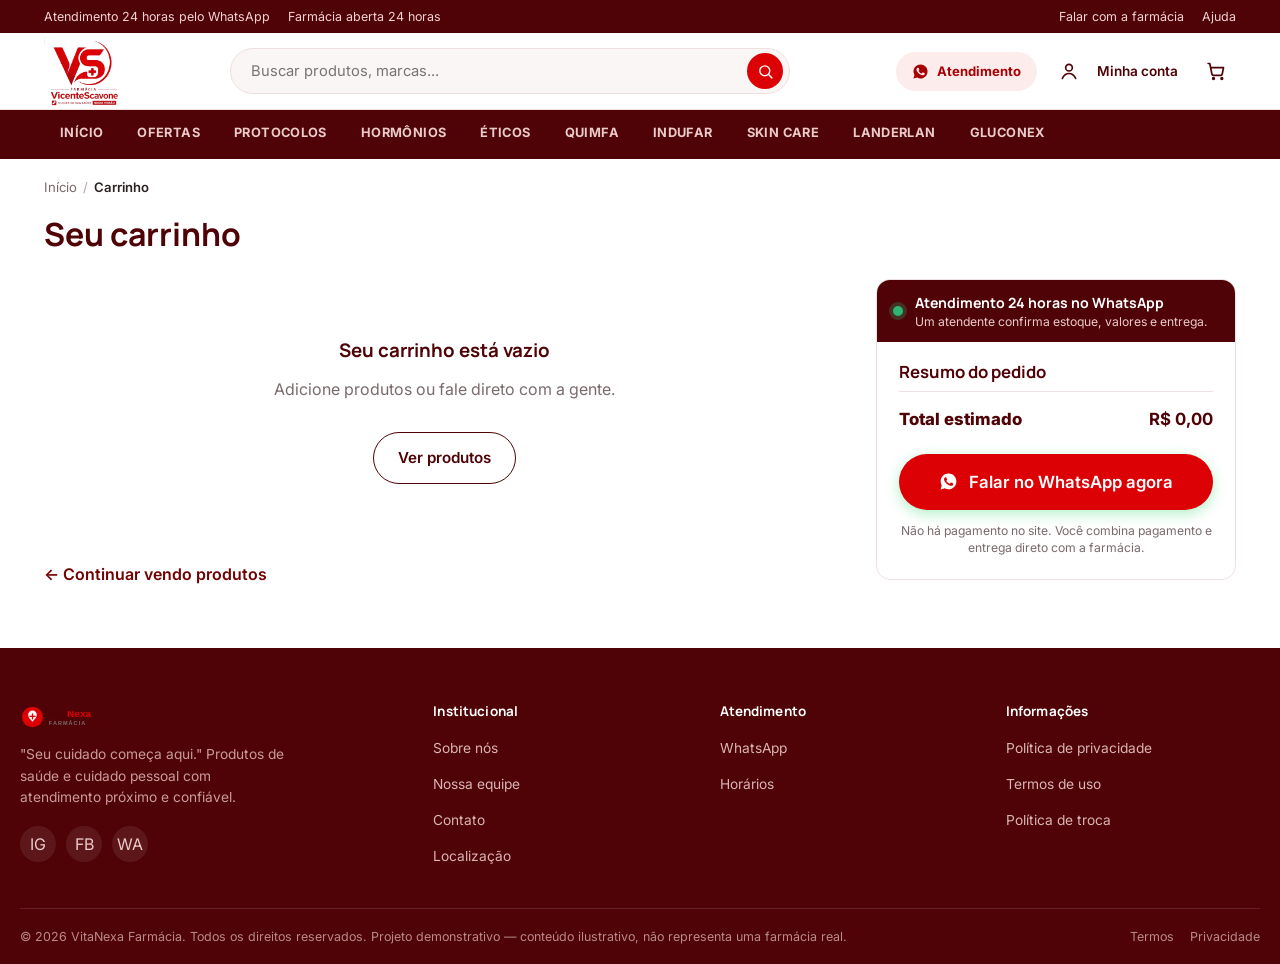
<file: atualizacao-vicente-scavone/pages/carrinho.html>
<!DOCTYPE html>
<html lang="pt-BR">
<head>
<meta charset="UTF-8">
<meta name="viewport" content="width=device-width, initial-scale=1.0">
<title>Carrinho — Vicente Scaloni Farmácia</title>
<meta name="description" content="Revise os produtos no seu carrinho de compras na Vicente Scaloni Farmácia.">
<link rel="icon" href="../assets/logo/logo.svg" type="image/svg+xml">
<link rel="stylesheet" href="../css/global.css">
<link rel="stylesheet" href="../css/header.css">
<link rel="stylesheet" href="../css/footer.css">
<link rel="stylesheet" href="../css/cart.css">
</head>
<body>
<a href="#main" class="skip-link">Pular para o conteúdo</a>
<div class="topbar">
  <div class="container">
    <div class="topbar__links">
      <span>Atendimento 24 horas pelo WhatsApp</span>
      <span>Farmácia aberta 24 horas</span>
    </div>
    <div class="topbar__links">
      <a href="https://wa.me/554591379623" target="_blank" rel="noopener">Falar com a farmácia</a>
      <a href="contato.html">Ajuda</a>
    </div>
  </div>
</div>
<header class="site-header">
  <div class="container">
        <a href="../index.html" class="brand"><img src="../assets/icons/icon.png" alt="Vicente Scaloni Farmácia"></a>
    <div class="header-search">
      <input type="search" id="search-input" placeholder="Buscar produtos, marcas...">
      <button type="button" id="search-btn" aria-label="Pesquisar"><svg viewBox="0 0 24 24" fill="none" stroke="currentColor" stroke-width="2" stroke-linecap="round"><circle cx="11" cy="11" r="7"/><path d="M21 21l-4.3-4.3"/></svg></button>
      <div class="search-suggest" id="search-suggest"></div>
    </div>

    <div class="header-actions">
      <a href="https://wa.me/554591379623" target="_blank" rel="noopener" class="header-whatsapp">
        <svg viewBox="0 0 24 24" fill="currentColor"><path d="M12.04 2C6.58 2 2.13 6.45 2.13 11.91c0 1.75.46 3.45 1.32 4.95L2.05 22l5.25-1.38a9.9 9.9 0 0 0 4.74 1.21h.01c5.46 0 9.91-4.45 9.91-9.91C21.96 6.45 17.5 2 12.04 2zm5.8 14.02c-.24.68-1.4 1.3-1.93 1.38-.5.08-1.12.11-1.8-.11-.42-.13-.95-.31-1.64-.6-2.88-1.24-4.76-4.13-4.9-4.32-.14-.19-1.17-1.56-1.17-2.98 0-1.42.74-2.11 1-2.4.26-.29.57-.36.76-.36.19 0 .38 0 .55.01.18.01.41-.07.64.49.24.58.81 1.99.88 2.13.07.14.12.31.02.5-.1.19-.15.31-.29.48-.14.17-.3.37-.43.5-.14.14-.29.29-.13.57.17.29.74 1.22 1.59 1.98 1.09.97 2.01 1.27 2.3 1.41.29.14.46.12.63-.07.17-.19.72-.84.91-1.13.19-.29.38-.24.64-.14.26.1 1.66.78 1.94.93.29.14.48.21.55.33.07.12.07.68-.17 1.36z"/></svg><span>Atendimento</span>
      </a>
      <a href="login.html" class="header-account">
        <span class="icon-btn"><svg viewBox="0 0 24 24" fill="none" stroke="currentColor" stroke-width="2" stroke-linecap="round"><circle cx="12" cy="8" r="4"/><path d="M4 21c1.8-4 5-6 8-6s6.2 2 8 6"/></svg></span><span>Minha conta</span>
      </a>
      <button type="button" class="icon-btn js-open-cart" aria-label="Ver carrinho">
        <svg viewBox="0 0 24 24" fill="none" stroke="currentColor" stroke-width="2" stroke-linecap="round" stroke-linejoin="round"><circle cx="9" cy="21" r="1"/><circle cx="19" cy="21" r="1"/><path d="M2.5 3h2l2.6 12.6a2 2 0 0 0 2 1.6h8.4a2 2 0 0 0 2-1.6L21 8H6"/></svg>
        <span class="count-pill js-cart-count">0</span>
      </button>
      <button type="button" class="icon-btn menu-toggle" aria-label="Abrir menu"><svg viewBox="0 0 24 24" fill="none" stroke="currentColor" stroke-width="2" stroke-linecap="round"><path d="M4 7h16M4 12h16M4 17h16"/></svg></button>
    </div>
  </div>
</header>

<nav class="category-bar" aria-label="Categorias">
  <div class="container">
    <div class="category-bar__scroll" id="category-bar-scroll">
      <a href="../index.html" data-cat-home="true">INÍCIO</a>
      <a href="loja.html?filtro=ofertas">OFERTAS</a>
      <a href="loja.html?categoria=Protocolos">PROTOCOLOS</a>
      <a href="loja.html?categoria=Horm%C3%B4nios">HORMÔNIOS</a>
      <a href="loja.html?categoria=%C3%89ticos">ÉTICOS</a>
      <a href="loja.html?categoria=Quimfa">QUIMFA</a>
      <a href="loja.html?categoria=Indufar">INDUFAR</a>
      <a href="loja.html?categoria=Skin%20Care">SKIN CARE</a>
      <a href="loja.html?categoria=Landerlan">LANDERLAN</a>
      <a href="loja.html?categoria=Gluconex">GLUCONEX</a>
    </div>
  </div>
</nav>

<nav class="mobile-nav" aria-label="Menu móvel">
  <div class="mobile-nav__backdrop"></div>
  <div class="mobile-nav__panel">
    <div class="mobile-nav__head">
      <a href="../index.html" class="brand"><img src="../assets/icons/icon.png" alt="Vicente Scaloni Farmácia"></a>
      <button class="icon-btn mobile-nav__close" aria-label="Fechar menu"><svg viewBox="0 0 24 24" fill="none" stroke="currentColor" stroke-width="2" stroke-linecap="round"><path d="M6 6l12 12M18 6L6 18"/></svg></button>
    </div>
    <div class="mobile-nav__search">
      <input type="search" placeholder="Buscar produtos...">
    </div>
    <ul>
      <li><a href="../index.html">INÍCIO</a></li><li><a href="loja.html?filtro=ofertas">OFERTAS</a></li><li><a href="loja.html?categoria=Protocolos">PROTOCOLOS</a></li><li><a href="loja.html?categoria=Horm%C3%B4nios">HORMÔNIOS</a></li><li><a href="loja.html?categoria=%C3%89ticos">ÉTICOS</a></li><li><a href="loja.html?categoria=Quimfa">QUIMFA</a></li><li><a href="loja.html?categoria=Indufar">INDUFAR</a></li><li><a href="loja.html?categoria=Skin%20Care">SKIN CARE</a></li><li><a href="loja.html?categoria=Landerlan">LANDERLAN</a></li><li><a href="loja.html?categoria=Gluconex">GLUCONEX</a></li>
    </ul>
    <div class="mobile-nav__foot">
      <a href="login.html" class="btn btn-secondary btn-block">Entrar</a>
      <a href="https://wa.me/554591379623" target="_blank" rel="noopener" class="btn btn-ghost btn-block">Falar no WhatsApp</a>
    </div>
  </div>
</nav>

<div class="breadcrumb container">
  <a href="../index.html">Início</a> <span aria-hidden="true">/</span> <span class="current">Carrinho</span>
</div>

<main id="main">
  <div class="container">
    <h1 style="margin-bottom:26px">Seu carrinho</h1>

    <div class="cart-layout">
      <div>
        <div class="cart-list" id="cart-page-list"></div>
        <a href="loja.html" class="link-more" style="display:inline-block;margin-top:18px">← Continuar vendo produtos</a>
      </div>

      <aside class="summary-card">
        <div class="wa-247">
          <span class="wa-247__dot" aria-hidden="true"></span>
          <div>
            <strong>Atendimento 24 horas no WhatsApp</strong>
            <span>Um atendente confirma estoque, valores e entrega.</span>
          </div>
        </div>
        <div class="summary-card__body">
          <h3>Resumo do pedido</h3>
          <div class="summary-row total"><span>Total estimado</span><strong id="sum-total">R$ 0,00</strong></div>
          <a href="#" class="btn btn-whatsapp btn-block" id="wa-send" target="_blank" rel="noopener"></a>
          <p class="wa-note">Não há pagamento no site. Você combina pagamento e entrega direto com a farmácia.</p>
        </div>
      </aside>
    </div>
  </div>
</main>
<footer class="site-footer">
  <div class="container footer-top">
    <div class="footer-brand">
      <img src="../assets/logo/logo.svg" alt="VitaNexa Farmácia">
      <p>"Seu cuidado começa aqui." Produtos de saúde e cuidado pessoal com atendimento próximo e confiável.</p>
      <div class="footer-social" aria-label="Redes sociais">
        <a href="#" aria-label="Instagram">IG</a>
        <a href="#" aria-label="Facebook">FB</a>
        <a href="https://wa.me/554591379623" target="_blank" rel="noopener" aria-label="WhatsApp">WA</a>
      </div>
    </div>
    <div class="footer-col">
      <h4>Institucional</h4>
      <ul>
        <li><a href="sobre.html">Sobre nós</a></li>
        <li><a href="sobre.html#equipe">Nossa equipe</a></li>
        <li><a href="contato.html">Contato</a></li>
        <li><a href="localizacao.html">Localização</a></li>
      </ul>
    </div>
    <div class="footer-col">
      <h4>Atendimento</h4>
      <ul>
        <li><a href="https://wa.me/554591379623" target="_blank" rel="noopener">WhatsApp</a></li>
        <li><a href="localizacao.html">Horários</a></li>
      </ul>
    </div>
    <div class="footer-col">
      <h4>Informações</h4>
      <ul>
        <li><a href="privacidade.html">Política de privacidade</a></li>
        <li><a href="termos.html">Termos de uso</a></li>
        <li><a href="trocas.html">Política de troca</a></li>
      </ul>
    </div>
  </div>
  <div class="container footer-bottom">
    <span>© 2026 VitaNexa Farmácia. Todos os direitos reservados. Projeto demonstrativo — conteúdo ilustrativo, não representa uma farmácia real.</span>
    <div class="footer-legal">
      <a href="termos.html">Termos</a>
      <a href="privacidade.html">Privacidade</a>
    </div>
  </div>
</footer>
<script>window.ASSET_BASE = "../";</script>
<script src="../js/main.js"></script>
<script src="../js/products.js"></script>
<script src="../js/cart.js"></script>
<script src="../js/search.js"></script>
<script>
document.addEventListener("DOMContentLoaded", () => {
  const params = new URLSearchParams(window.location.search);
  const cat = params.get("categoria");
  const filtro = params.get("filtro");
  const page = window.location.pathname.split("/").pop();
  document.querySelectorAll(".category-bar a, .mobile-nav a").forEach(a => {
    const href = a.getAttribute("href");
    if (a.dataset.catHome === "true") {
      if (page === "index.html" || page === "") a.classList.add("is-active");
      return;
    }
    if (!href.includes("loja.html")) return;
    const hrefParams = new URLSearchParams(href.split("?")[1] || "");
    if (page === "loja.html") {
      if (filtro && hrefParams.get("filtro") === filtro) a.classList.add("is-active");
      else if (cat && (hrefParams.get("categoria") || "").toLowerCase() === cat.toLowerCase()) a.classList.add("is-active");
    }
  });
});
</script>

<script>
async function renderCartPage(){
  const list = document.getElementById("cart-page-list");
  const send = document.getElementById("wa-send");
  const items = await getCartDetails();

  if (!items.length) {
    list.innerHTML = `<div class="empty-state"><h3>Seu carrinho está vazio</h3><p>Adicione produtos ou fale direto com a gente.</p>
      <a href="loja.html" class="btn btn-secondary" style="margin-top:14px">Ver produtos</a></div>`;
    send.innerHTML = icon("whatsapp") + " Falar no WhatsApp agora";
    send.href = whatsappLink(`Olá! Vim pelo site da ${STORE_NAME} e gostaria de ajuda.`);
    document.getElementById("sum-total").textContent = formatBRL(0);
    return;
  }
  list.innerHTML = items.map(cartRowHtml).join("");
  wireCartRows(list);

  const total = items.reduce((s,p) => s + p.price*p.qty, 0);
  document.getElementById("sum-total").textContent = formatBRL(total);
  send.innerHTML = icon("whatsapp") + " Enviar pedido pelo WhatsApp";
  send.href = whatsappLink(buildOrderMessage(items));
}
document.addEventListener("DOMContentLoaded", renderCartPage);
document.addEventListener("cart:updated", renderCartPage);
</script>

</body>
</html>
</file>
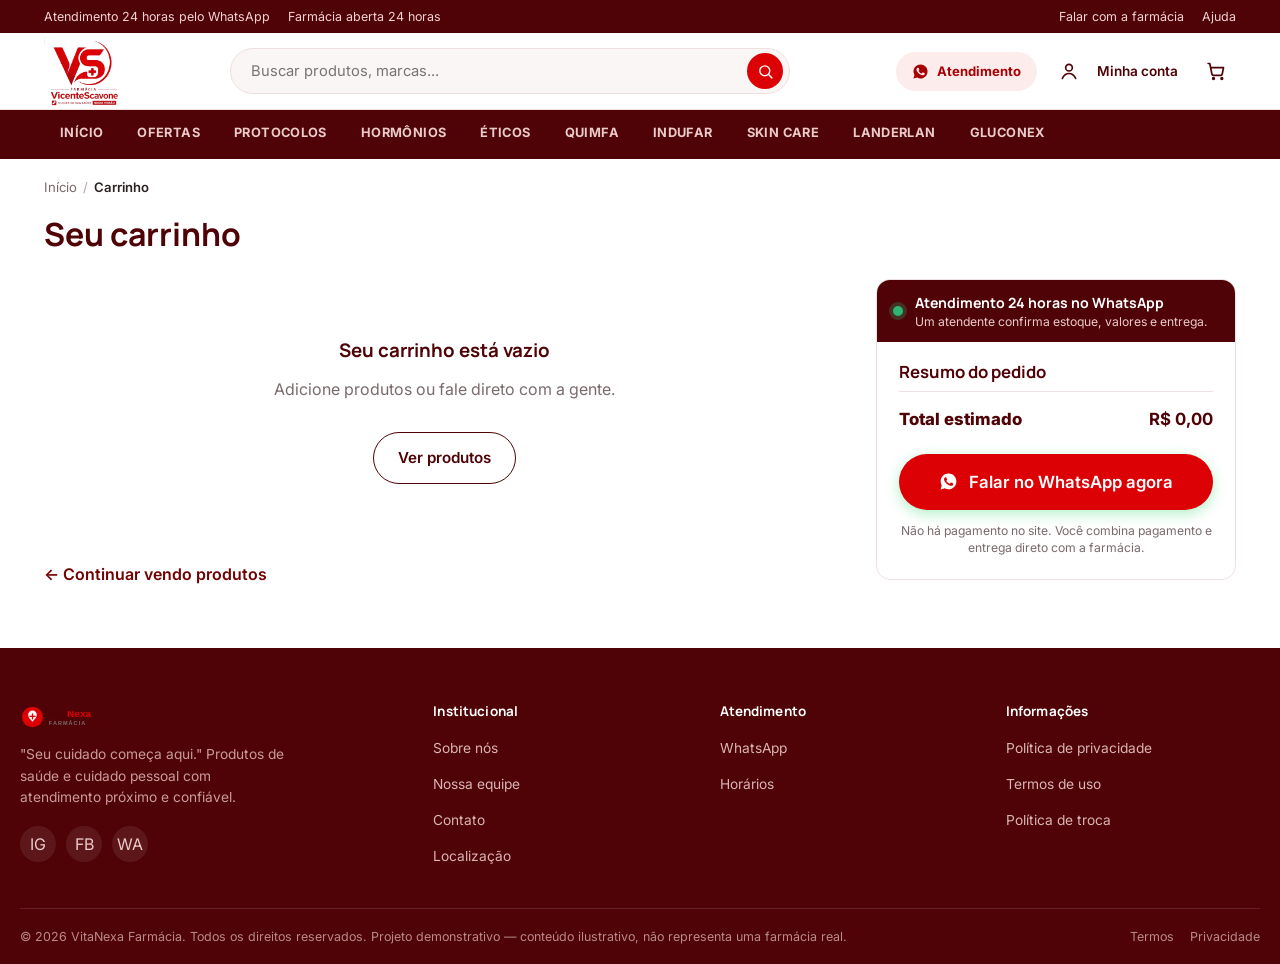
<file: atualizacao-vicente-scavone/pages/checkout.html>
<!DOCTYPE html>
<html lang="pt-BR">
<head>
<meta charset="UTF-8">
<meta http-equiv="refresh" content="0; url=carrinho.html">
<script>location.replace("carrinho.html");</script>
<meta name="viewport" content="width=device-width, initial-scale=1.0">
<title>Checkout — Vicente Scaloni Farmácia</title>
<meta name="description" content="Finalize sua compra na Vicente Scaloni Farmácia em poucos passos.">
<link rel="icon" href="../assets/icons/icon.png" type="image/png">
<link rel="stylesheet" href="../css/global.css">
<link rel="stylesheet" href="../css/header.css">
<link rel="stylesheet" href="../css/footer.css">
<link rel="stylesheet" href="../css/cart.css">
<link rel="stylesheet" href="../css/checkout.css">
</head>
<body>
<a href="#main" class="skip-link">Pular para o conteúdo</a>
<div class="topbar">
  <div class="container">
    <div class="topbar__links">
      <span>Atendimento 24 horas pelo WhatsApp</span>
      <span>Farmácia aberta 24 horas</span>
    </div>
    <div class="topbar__links">
      <a href="https://wa.me/554591379623" target="_blank" rel="noopener">Falar com a farmácia</a>
      <a href="contato.html">Ajuda</a>
    </div>
  </div>
</div>
<header class="site-header">
  <div class="container">
        <a href="../index.html" class="brand"><img src="../assets/icons/icon.png" alt="Vicente Scaloni Farmácia"></a>
    <div class="header-search">
      <input type="search" id="search-input" placeholder="Buscar produtos, marcas...">
      <button type="button" id="search-btn" aria-label="Pesquisar"><svg viewBox="0 0 24 24" fill="none" stroke="currentColor" stroke-width="2" stroke-linecap="round"><circle cx="11" cy="11" r="7"/><path d="M21 21l-4.3-4.3"/></svg></button>
      <div class="search-suggest" id="search-suggest"></div>
    </div>

    <div class="header-actions">
      <a href="https://wa.me/554591379623" target="_blank" rel="noopener" class="header-whatsapp">
        <svg viewBox="0 0 24 24" fill="currentColor"><path d="M12.04 2C6.58 2 2.13 6.45 2.13 11.91c0 1.75.46 3.45 1.32 4.95L2.05 22l5.25-1.38a9.9 9.9 0 0 0 4.74 1.21h.01c5.46 0 9.91-4.45 9.91-9.91C21.96 6.45 17.5 2 12.04 2zm5.8 14.02c-.24.68-1.4 1.3-1.93 1.38-.5.08-1.12.11-1.8-.11-.42-.13-.95-.31-1.64-.6-2.88-1.24-4.76-4.13-4.9-4.32-.14-.19-1.17-1.56-1.17-2.98 0-1.42.74-2.11 1-2.4.26-.29.57-.36.76-.36.19 0 .38 0 .55.01.18.01.41-.07.64.49.24.58.81 1.99.88 2.13.07.14.12.31.02.5-.1.19-.15.31-.29.48-.14.17-.3.37-.43.5-.14.14-.29.29-.13.57.17.29.74 1.22 1.59 1.98 1.09.97 2.01 1.27 2.3 1.41.29.14.46.12.63-.07.17-.19.72-.84.91-1.13.19-.29.38-.24.64-.14.26.1 1.66.78 1.94.93.29.14.48.21.55.33.07.12.07.68-.17 1.36z"/></svg><span>Atendimento</span>
      </a>
      <a href="login.html" class="header-account">
        <span class="icon-btn"><svg viewBox="0 0 24 24" fill="none" stroke="currentColor" stroke-width="2" stroke-linecap="round"><circle cx="12" cy="8" r="4"/><path d="M4 21c1.8-4 5-6 8-6s6.2 2 8 6"/></svg></span><span>Minha conta</span>
      </a>
      <button type="button" class="icon-btn js-open-cart" aria-label="Ver carrinho">
        <svg viewBox="0 0 24 24" fill="none" stroke="currentColor" stroke-width="2" stroke-linecap="round" stroke-linejoin="round"><circle cx="9" cy="21" r="1"/><circle cx="19" cy="21" r="1"/><path d="M2.5 3h2l2.6 12.6a2 2 0 0 0 2 1.6h8.4a2 2 0 0 0 2-1.6L21 8H6"/></svg>
        <span class="count-pill js-cart-count">0</span>
      </button>
      <button type="button" class="icon-btn menu-toggle" aria-label="Abrir menu"><svg viewBox="0 0 24 24" fill="none" stroke="currentColor" stroke-width="2" stroke-linecap="round"><path d="M4 7h16M4 12h16M4 17h16"/></svg></button>
    </div>
  </div>
</header>

<nav class="category-bar" aria-label="Categorias">
  <div class="container">
    <div class="category-bar__scroll" id="category-bar-scroll">
      <a href="../index.html" data-cat-home="true">INÍCIO</a>
      <a href="loja.html?filtro=ofertas">OFERTAS</a>
      <a href="loja.html?categoria=Protocolos">PROTOCOLOS</a>
      <a href="loja.html?categoria=Horm%C3%B4nios">HORMÔNIOS</a>
      <a href="loja.html?categoria=%C3%89ticos">ÉTICOS</a>
      <a href="loja.html?categoria=Quimfa">QUIMFA</a>
      <a href="loja.html?categoria=Indufar">INDUFAR</a>
      <a href="loja.html?categoria=Skin%20Care">SKIN CARE</a>
      <a href="loja.html?categoria=Landerlan">LANDERLAN</a>
      <a href="loja.html?categoria=Gluconex">GLUCONEX</a>
    </div>
  </div>
</nav>

<nav class="mobile-nav" aria-label="Menu móvel">
  <div class="mobile-nav__backdrop"></div>
  <div class="mobile-nav__panel">
    <div class="mobile-nav__head">
      <a href="../index.html" class="brand"><img src="../assets/logo/logo.svg" alt="VitaNexa Farmácia"></a>
      <button class="icon-btn mobile-nav__close" aria-label="Fechar menu"><svg viewBox="0 0 24 24" fill="none" stroke="currentColor" stroke-width="2" stroke-linecap="round"><path d="M6 6l12 12M18 6L6 18"/></svg></button>
    </div>
    <div class="mobile-nav__search">
      <input type="search" placeholder="Buscar produtos...">
    </div>
    <ul>
      <li><a href="../index.html">INÍCIO</a></li><li><a href="loja.html?filtro=ofertas">OFERTAS</a></li><li><a href="loja.html?categoria=Protocolos">PROTOCOLOS</a></li><li><a href="loja.html?categoria=Horm%C3%B4nios">HORMÔNIOS</a></li><li><a href="loja.html?categoria=%C3%89ticos">ÉTICOS</a></li><li><a href="loja.html?categoria=Quimfa">QUIMFA</a></li><li><a href="loja.html?categoria=Indufar">INDUFAR</a></li><li><a href="loja.html?categoria=Skin%20Care">SKIN CARE</a></li><li><a href="loja.html?categoria=Landerlan">LANDERLAN</a></li><li><a href="loja.html?categoria=Gluconex">GLUCONEX</a></li>
    </ul>
    <div class="mobile-nav__foot">
      <a href="login.html" class="btn btn-secondary btn-block">Entrar</a>
      <a href="https://wa.me/554591379623" target="_blank" rel="noopener" class="btn btn-ghost btn-block">Falar no WhatsApp</a>
    </div>
  </div>
</nav>

<div class="breadcrumb container">
  <a href="../index.html">Início</a> <span aria-hidden="true">/</span>
  <a href="carrinho.html">Carrinho</a> <span aria-hidden="true">/</span> <span class="current">Checkout</span>
</div>

<main id="main">
  <div class="container">
    <h1 style="margin-bottom:22px">Finalizar compra</h1>

    <nav class="steps-nav" aria-label="Etapas da compra">
      <div class="steps-nav__item is-active" data-step="1"><span class="num">1</span> Dados</div>
      <div class="steps-nav__item" data-step="2"><span class="num">2</span> Entrega</div>
      <div class="steps-nav__item" data-step="3"><span class="num">3</span> Pagamento</div>
      <div class="steps-nav__item" data-step="4"><span class="num">4</span> Confirmação</div>
    </nav>

    <div class="checkout-layout">
      <div>
        <div class="checkout-panel" data-panel="1">
          <h2>Dados do cliente</h2>
          <div class="field-row">
            <div class="field"><label for="ck-nome">Nome completo</label><input type="text" id="ck-nome" required></div>
            <div class="field"><label for="ck-doc">CPF</label><input type="text" id="ck-doc" required></div>
          </div>
          <div class="field-row">
            <div class="field"><label for="ck-email">E-mail</label><input type="email" id="ck-email" required></div>
            <div class="field"><label for="ck-tel">Telefone</label><input type="tel" id="ck-tel" placeholder="(11) 9xxxx-xxxx" required></div>
          </div>
          <div class="checkout-nav-buttons">
            <span></span>
            <button type="button" class="btn btn-primary" onclick="goStep(2)">Continuar</button>
          </div>
        </div>

        <div class="checkout-panel" data-panel="2" style="display:none">
          <h2>Forma de entrega</h2>
          <label class="delivery-option">
            <input type="radio" name="delivery" value="retirada" checked>
            <span><strong>Retirada na loja</strong><span>Retire seu pedido sem custo na filial que você escolher.</span></span>
          </label>
          <label class="delivery-option">
            <input type="radio" name="delivery">
            <span><strong>Entrega em domicílio</strong><span>Entrega estimada de 24 a 48 horas úteis na sua região.</span></span>
          </label>
          <div class="field" style="margin-top:16px">
            <label for="ck-endereco">Endereço ou filial</label>
            <input type="text" id="ck-endereco" placeholder="Ex: Rua das Flores, 1234 – Centro">
          </div>
          <div class="checkout-nav-buttons">
            <button type="button" class="btn btn-ghost" onclick="goStep(1)">Voltar</button>
            <button type="button" class="btn btn-primary" onclick="goStep(3)">Continuar</button>
          </div>
        </div>

        <div class="checkout-panel" data-panel="3" style="display:none">
          <h2>Forma de pagamento</h2>
          <label class="payment-option"><input type="radio" name="pago" checked> Cartão de crédito ou débito</label>
          <label class="payment-option"><input type="radio" name="pago"> Pix</label>
          <label class="payment-option"><input type="radio" name="pago"> Pagamento em dinheiro na retirada</label>
          <div class="helper-note">Este é um projeto demonstrativo: nenhum pagamento real é processado. Os dados inseridos não são enviados a nenhuma gateway de pagamento.</div>
          <div class="field-row" id="card-fields">
            <div class="field"><label for="ck-card">Número do cartão (demo)</label><input type="text" id="ck-card" placeholder="0000 0000 0000 0000"></div>
            <div class="field"><label for="ck-venc">Validade</label><input type="text" id="ck-venc" placeholder="MM/AA"></div>
          </div>
          <div class="checkout-nav-buttons">
            <button type="button" class="btn btn-ghost" onclick="goStep(2)">Voltar</button>
            <button type="button" class="btn btn-primary" onclick="confirmOrder()">Confirmar pedido</button>
          </div>
        </div>

        <div class="checkout-panel" data-panel="4" style="display:none">
          <div class="confirm-box">
            <div class="confirm-box__icon"><svg viewBox="0 0 24 24" fill="none" stroke="currentColor" stroke-width="2.4" stroke-linecap="round" stroke-linejoin="round"><path d="M20 6L9 17l-5-5"/></svg></div>
            <h2>Obrigado pela sua compra!</h2>
            <p style="color:var(--color-gray-mute)">Seu pedido foi recebido com sucesso.</p>
            <div class="order-number" id="order-number-display">VX-00000</div>
            <p style="color:var(--color-gray-mute);font-size:.88rem">Você receberá um e-mail com os detalhes. Você pode rastrear seu pedido a qualquer momento.</p>
            <div style="display:flex;gap:12px;justify-content:center;margin-top:18px;flex-wrap:wrap">
              <a href="rastrear-pedido.html" class="btn btn-secondary">Rastrear pedido</a>
              <a href="../index.html" class="btn btn-primary">Voltar ao início</a>
            </div>
          </div>
        </div>
      </div>

      <aside class="summary-card">
        <h3>Resumo do pedido</h3>
        <div id="checkout-items" style="display:flex;flex-direction:column;gap:10px;margin:14px 0"></div>
        <div class="summary-row"><span>Subtotal</span><strong id="ck-subtotal">R$ 0,00</strong></div>
        <div class="summary-row"><span>Entrega</span><strong id="ck-shipping">Grátis</strong></div>
        <div class="summary-row total"><span>Total</span><strong id="ck-total">R$ 0,00</strong></div>
      </aside>
    </div>
  </div>
</main>
<footer class="site-footer">
  <div class="container footer-top">
    <div class="footer-brand">
      <img src="../assets/logo/logo.svg" alt="VitaNexa Farmácia">
      <p>"Seu cuidado começa aqui." Produtos de saúde e cuidado pessoal com atendimento próximo e confiável.</p>
      <div class="footer-social" aria-label="Redes sociais">
        <a href="#" aria-label="Instagram">IG</a>
        <a href="#" aria-label="Facebook">FB</a>
        <a href="https://wa.me/554591379623" target="_blank" rel="noopener" aria-label="WhatsApp">WA</a>
      </div>
    </div>
    <div class="footer-col">
      <h4>Institucional</h4>
      <ul>
        <li><a href="sobre.html">Sobre nós</a></li>
        <li><a href="sobre.html#equipe">Nossa equipe</a></li>
        <li><a href="contato.html">Contato</a></li>
        <li><a href="localizacao.html">Localização</a></li>
      </ul>
    </div>
    <div class="footer-col">
      <h4>Atendimento</h4>
      <ul>
        <li><a href="https://wa.me/554591379623" target="_blank" rel="noopener">WhatsApp</a></li>
        <li><a href="localizacao.html">Horários</a></li>
      </ul>
    </div>
    <div class="footer-col">
      <h4>Informações</h4>
      <ul>
        <li><a href="privacidade.html">Política de privacidade</a></li>
        <li><a href="termos.html">Termos de uso</a></li>
        <li><a href="trocas.html">Política de troca</a></li>
      </ul>
    </div>
  </div>
  <div class="container footer-bottom">
    <span>© 2026 VitaNexa Farmácia. Todos os direitos reservados. Projeto demonstrativo — conteúdo ilustrativo, não representa uma farmácia real.</span>
    <div class="footer-legal">
      <a href="termos.html">Termos</a>
      <a href="privacidade.html">Privacidade</a>
    </div>
  </div>
</footer>
<script>window.ASSET_BASE = "../";</script>
<script src="../js/main.js"></script>
<script src="../js/products.js"></script>
<script src="../js/cart.js"></script>
<script src="../js/search.js"></script>
<script>
document.addEventListener("DOMContentLoaded", () => {
  const params = new URLSearchParams(window.location.search);
  const cat = params.get("categoria");
  const filtro = params.get("filtro");
  const page = window.location.pathname.split("/").pop();
  document.querySelectorAll(".category-bar a, .mobile-nav a").forEach(a => {
    const href = a.getAttribute("href");
    if (a.dataset.catHome === "true") {
      if (page === "index.html" || page === "") a.classList.add("is-active");
      return;
    }
    if (!href.includes("loja.html")) return;
    const hrefParams = new URLSearchParams(href.split("?")[1] || "");
    if (page === "loja.html") {
      if (filtro && hrefParams.get("filtro") === filtro) a.classList.add("is-active");
      else if (cat && (hrefParams.get("categoria") || "").toLowerCase() === cat.toLowerCase()) a.classList.add("is-active");
    }
  });
});
</script>

<script>
let CURRENT_STEP = 1;

function goStep(n){
  CURRENT_STEP = n;
  document.querySelectorAll(".checkout-panel").forEach(p => p.style.display = "none");
  document.querySelector(`.checkout-panel[data-panel="${n}"]`).style.display = "block";
  document.querySelectorAll(".steps-nav__item").forEach(item => {
    const step = parseInt(item.dataset.step, 10);
    item.classList.toggle("is-active", step === n);
    item.classList.toggle("is-done", step < n);
  });
  window.scrollTo({top:0, behavior:"smooth"});
}

function confirmOrder(){
  const orderId = "VX-" + Math.floor(10000 + Math.random()*89999);
  document.getElementById("order-number-display").textContent = orderId;
  clearCart();
  goStep(4);
}

async function renderCheckoutSummary(){
  const items = await getCartDetails();
  const wrap = document.getElementById("checkout-items");
  wrap.innerHTML = items.map(p => `
    <div style="display:flex;justify-content:space-between;font-size:.85rem">
      <span style="color:var(--color-gray-mute)">${p.qty} × ${escapeHtml(p.name)}</span>
      <strong>${formatBRL(p.price * p.qty)}</strong>
    </div>`).join("");
  const subtotal = items.reduce((s,p) => s + p.price*p.qty, 0);
  document.getElementById("ck-subtotal").textContent = formatBRL(subtotal);
  document.getElementById("ck-total").textContent = formatBRL(subtotal);
}

document.addEventListener("DOMContentLoaded", renderCheckoutSummary);
</script>

</body>
</html>
</file>
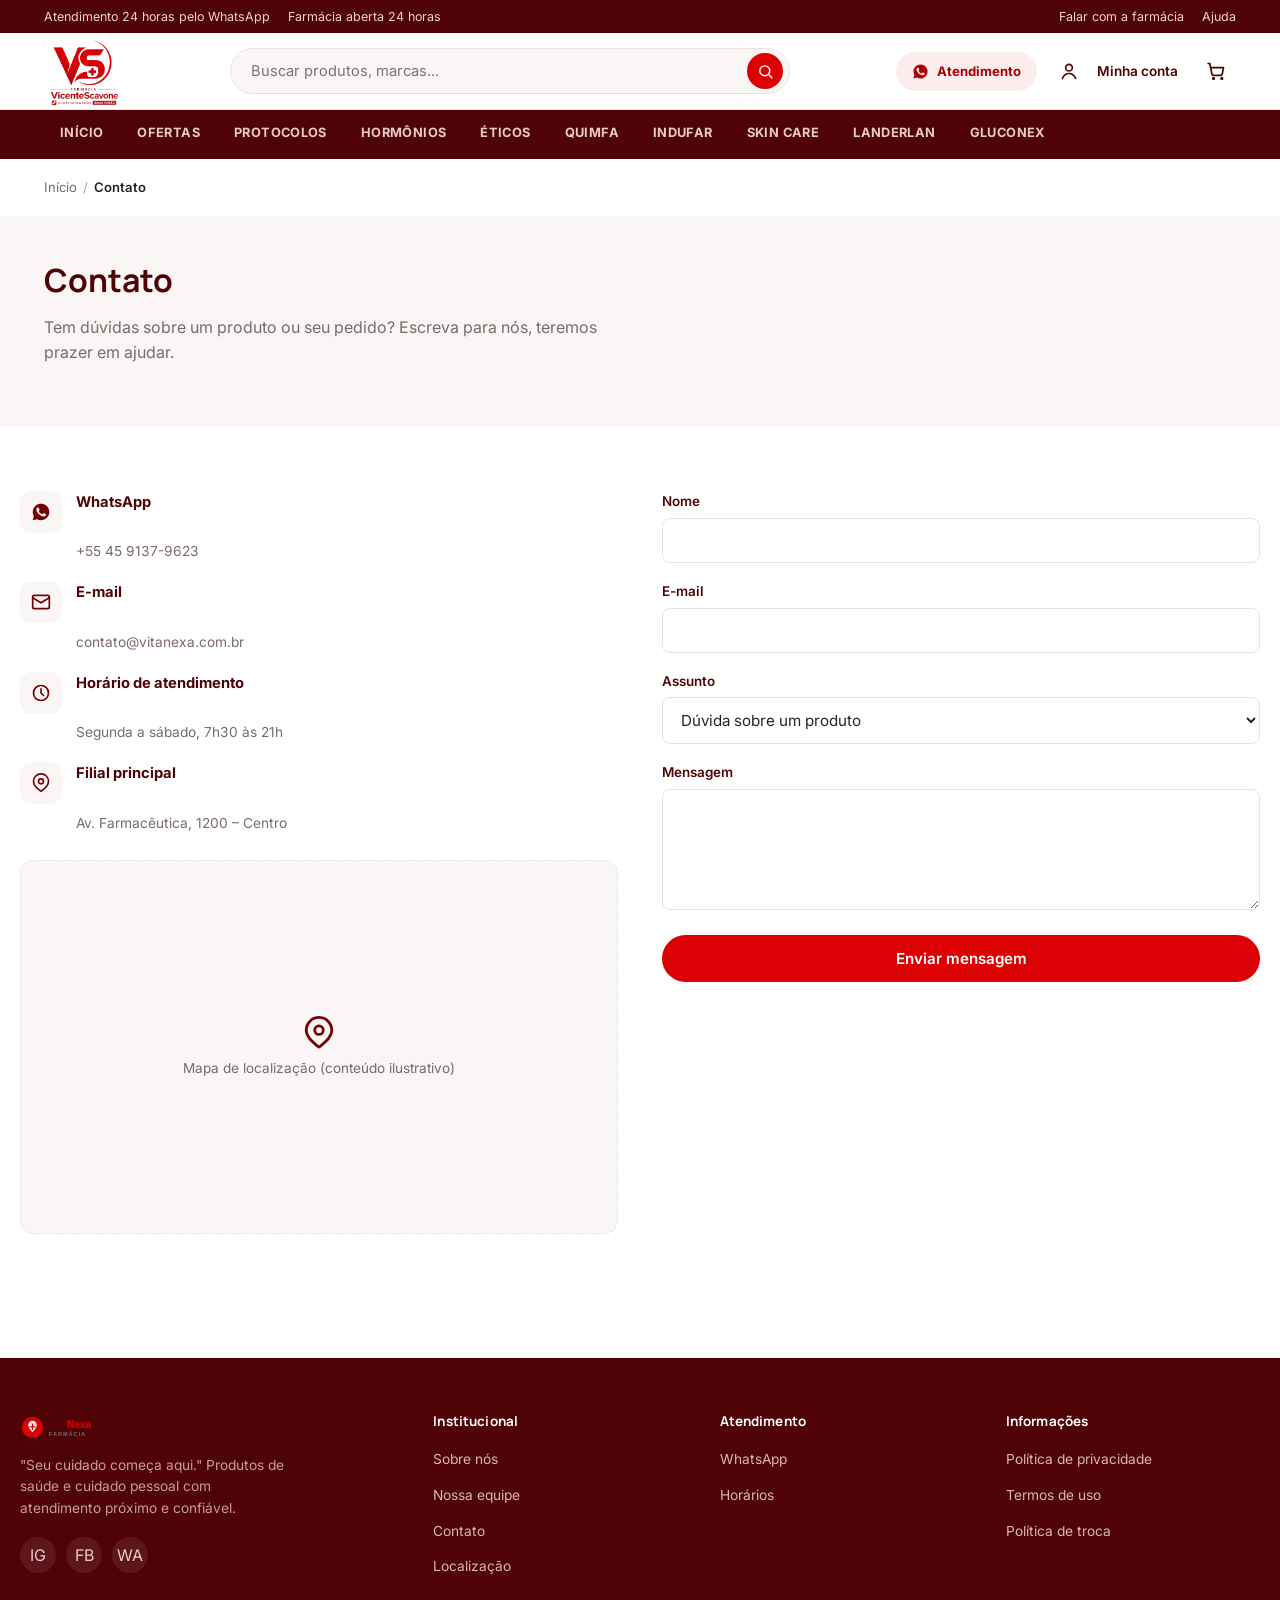
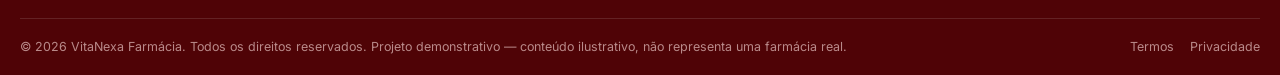
<file: atualizacao-vicente-scavone/pages/contato.html>
<!DOCTYPE html>
<html lang="pt-BR">
<head>
<meta charset="UTF-8">
<meta name="viewport" content="width=device-width, initial-scale=1.0">
<title>Contato — VitaNexa Farmácia</title>
<meta name="description" content="Fale com a VitaNexa Farmácia por WhatsApp, telefone, e-mail ou formulário.">
<link rel="icon" href="../assets/logo/logo.svg" type="image/svg+xml">
<link rel="stylesheet" href="../css/global.css">
<link rel="stylesheet" href="../css/header.css">
<link rel="stylesheet" href="../css/footer.css">
<link rel="stylesheet" href="../css/cart.css">
<link rel="stylesheet" href="../css/pages.css">
</head>
<body>
<a href="#main" class="skip-link">Pular para o conteúdo</a>
<div class="topbar">
  <div class="container">
    <div class="topbar__links">
      <span>Atendimento 24 horas pelo WhatsApp</span>
      <span>Farmácia aberta 24 horas</span>
    </div>
    <div class="topbar__links">
      <a href="https://wa.me/554591379623" target="_blank" rel="noopener">Falar com a farmácia</a>
      <a href="contato.html">Ajuda</a>
    </div>
  </div>
</div>
<header class="site-header">
  <div class="container">
        <a href="../index.html" class="brand"><img src="../assets/icons/icon.png" alt="Vicente Scaloni Farmácia"></a>
    <div class="header-search">
      <input type="search" id="search-input" placeholder="Buscar produtos, marcas...">
      <button type="button" id="search-btn" aria-label="Pesquisar"><svg viewBox="0 0 24 24" fill="none" stroke="currentColor" stroke-width="2" stroke-linecap="round"><circle cx="11" cy="11" r="7"/><path d="M21 21l-4.3-4.3"/></svg></button>
      <div class="search-suggest" id="search-suggest"></div>
    </div>

    <div class="header-actions">
      <a href="https://wa.me/554591379623" target="_blank" rel="noopener" class="header-whatsapp">
        <svg viewBox="0 0 24 24" fill="currentColor"><path d="M12.04 2C6.58 2 2.13 6.45 2.13 11.91c0 1.75.46 3.45 1.32 4.95L2.05 22l5.25-1.38a9.9 9.9 0 0 0 4.74 1.21h.01c5.46 0 9.91-4.45 9.91-9.91C21.96 6.45 17.5 2 12.04 2zm5.8 14.02c-.24.68-1.4 1.3-1.93 1.38-.5.08-1.12.11-1.8-.11-.42-.13-.95-.31-1.64-.6-2.88-1.24-4.76-4.13-4.9-4.32-.14-.19-1.17-1.56-1.17-2.98 0-1.42.74-2.11 1-2.4.26-.29.57-.36.76-.36.19 0 .38 0 .55.01.18.01.41-.07.64.49.24.58.81 1.99.88 2.13.07.14.12.31.02.5-.1.19-.15.31-.29.48-.14.17-.3.37-.43.5-.14.14-.29.29-.13.57.17.29.74 1.22 1.59 1.98 1.09.97 2.01 1.27 2.3 1.41.29.14.46.12.63-.07.17-.19.72-.84.91-1.13.19-.29.38-.24.64-.14.26.1 1.66.78 1.94.93.29.14.48.21.55.33.07.12.07.68-.17 1.36z"/></svg><span>Atendimento</span>
      </a>
      <a href="login.html" class="header-account">
        <span class="icon-btn"><svg viewBox="0 0 24 24" fill="none" stroke="currentColor" stroke-width="2" stroke-linecap="round"><circle cx="12" cy="8" r="4"/><path d="M4 21c1.8-4 5-6 8-6s6.2 2 8 6"/></svg></span><span>Minha conta</span>
      </a>
      <button type="button" class="icon-btn js-open-cart" aria-label="Ver carrinho">
        <svg viewBox="0 0 24 24" fill="none" stroke="currentColor" stroke-width="2" stroke-linecap="round" stroke-linejoin="round"><circle cx="9" cy="21" r="1"/><circle cx="19" cy="21" r="1"/><path d="M2.5 3h2l2.6 12.6a2 2 0 0 0 2 1.6h8.4a2 2 0 0 0 2-1.6L21 8H6"/></svg>
        <span class="count-pill js-cart-count">0</span>
      </button>
      <button type="button" class="icon-btn menu-toggle" aria-label="Abrir menu"><svg viewBox="0 0 24 24" fill="none" stroke="currentColor" stroke-width="2" stroke-linecap="round"><path d="M4 7h16M4 12h16M4 17h16"/></svg></button>
    </div>
  </div>
</header>

<nav class="category-bar" aria-label="Categorias">
  <div class="container">
    <div class="category-bar__scroll" id="category-bar-scroll">
      <a href="../index.html" data-cat-home="true">INÍCIO</a>
      <a href="loja.html?filtro=ofertas">OFERTAS</a>
      <a href="loja.html?categoria=Protocolos">PROTOCOLOS</a>
      <a href="loja.html?categoria=Horm%C3%B4nios">HORMÔNIOS</a>
      <a href="loja.html?categoria=%C3%89ticos">ÉTICOS</a>
      <a href="loja.html?categoria=Quimfa">QUIMFA</a>
      <a href="loja.html?categoria=Indufar">INDUFAR</a>
      <a href="loja.html?categoria=Skin%20Care">SKIN CARE</a>
      <a href="loja.html?categoria=Landerlan">LANDERLAN</a>
      <a href="loja.html?categoria=Gluconex">GLUCONEX</a>
    </div>
  </div>
</nav>

<nav class="mobile-nav" aria-label="Menu móvel">
  <div class="mobile-nav__backdrop"></div>
  <div class="mobile-nav__panel">
    <div class="mobile-nav__head">
      <a href="../index.html" class="brand"><img src="../assets/logo/logo.svg" alt="VitaNexa Farmácia"></a>
      <button class="icon-btn mobile-nav__close" aria-label="Fechar menu"><svg viewBox="0 0 24 24" fill="none" stroke="currentColor" stroke-width="2" stroke-linecap="round"><path d="M6 6l12 12M18 6L6 18"/></svg></button>
    </div>
    <div class="mobile-nav__search">
      <input type="search" placeholder="Buscar produtos...">
    </div>
    <ul>
      <li><a href="../index.html">INÍCIO</a></li><li><a href="loja.html?filtro=ofertas">OFERTAS</a></li><li><a href="loja.html?categoria=Protocolos">PROTOCOLOS</a></li><li><a href="loja.html?categoria=Horm%C3%B4nios">HORMÔNIOS</a></li><li><a href="loja.html?categoria=%C3%89ticos">ÉTICOS</a></li><li><a href="loja.html?categoria=Quimfa">QUIMFA</a></li><li><a href="loja.html?categoria=Indufar">INDUFAR</a></li><li><a href="loja.html?categoria=Skin%20Care">SKIN CARE</a></li><li><a href="loja.html?categoria=Landerlan">LANDERLAN</a></li><li><a href="loja.html?categoria=Gluconex">GLUCONEX</a></li>
    </ul>
    <div class="mobile-nav__foot">
      <a href="login.html" class="btn btn-secondary btn-block">Entrar</a>
      <a href="https://wa.me/554591379623" target="_blank" rel="noopener" class="btn btn-ghost btn-block">Falar no WhatsApp</a>
    </div>
  </div>
</nav>

<div class="breadcrumb container">
  <a href="../index.html">Início</a> <span aria-hidden="true">/</span> <span class="current">Contato</span>
</div>
<div class="page-hero">
  <div class="container">
    <h1>Contato</h1>
    <p>Tem dúvidas sobre um produto ou seu pedido? Escreva para nós, teremos prazer em ajudar.</p>
  </div>
</div>
<main id="main">
  <div class="container section">
    <div class="contact-layout">
      <div>
        <div class="contact-info-list">
          <div class="contact-info-item">
            <div class="contact-info-item__icon"><svg viewBox="0 0 24 24" fill="currentColor"><path d="M12.04 2C6.58 2 2.13 6.45 2.13 11.91c0 1.75.46 3.45 1.32 4.95L2.05 22l5.25-1.38a9.9 9.9 0 0 0 4.74 1.21h.01c5.46 0 9.91-4.45 9.91-9.91C21.96 6.45 17.5 2 12.04 2zm5.8 14.02c-.24.68-1.4 1.3-1.93 1.38-.5.08-1.12.11-1.8-.11-.42-.13-.95-.31-1.64-.6-2.88-1.24-4.76-4.13-4.9-4.32-.14-.19-1.17-1.56-1.17-2.98 0-1.42.74-2.11 1-2.4.26-.29.57-.36.76-.36.19 0 .38 0 .55.01.18.01.41-.07.64.49.24.58.81 1.99.88 2.13.07.14.12.31.02.5-.1.19-.15.31-.29.48-.14.17-.3.37-.43.5-.14.14-.29.29-.13.57.17.29.74 1.22 1.59 1.98 1.09.97 2.01 1.27 2.3 1.41.29.14.46.12.63-.07.17-.19.72-.84.91-1.13.19-.29.38-.24.64-.14.26.1 1.66.78 1.94.93.29.14.48.21.55.33.07.12.07.68-.17 1.36z"/></svg></div>
            <div><strong>WhatsApp</strong><br><a href="https://wa.me/554591379623" target="_blank" rel="noopener">+55 45 9137-9623</a></div>
          </div>
          <div class="contact-info-item">
            <div class="contact-info-item__icon"><svg viewBox="0 0 24 24" fill="none" stroke="currentColor" stroke-width="2" stroke-linecap="round" stroke-linejoin="round"><rect x="2" y="4" width="20" height="16" rx="2"/><path d="M2 7l10 6 10-6"/></svg></div>
            <div><strong>E-mail</strong><br><a href="mailto:contato@vitanexa.com.br">contato@vitanexa.com.br</a></div>
          </div>
          <div class="contact-info-item">
            <div class="contact-info-item__icon"><svg viewBox="0 0 24 24" fill="none" stroke="currentColor" stroke-width="2" stroke-linecap="round" stroke-linejoin="round"><circle cx="12" cy="12" r="9"/><path d="M12 7v5l3 3"/></svg></div>
            <div><strong>Horário de atendimento</strong><br><span>Segunda a sábado, 7h30 às 21h</span></div>
          </div>
          <div class="contact-info-item">
            <div class="contact-info-item__icon"><svg viewBox="0 0 24 24" fill="none" stroke="currentColor" stroke-width="2" stroke-linecap="round" stroke-linejoin="round"><path d="M21 10c0 6-9 12-9 12s-9-6-9-12a9 9 0 0 1 18 0z"/><circle cx="12" cy="10" r="3"/></svg></div>
            <div><strong>Filial principal</strong><br><span>Av. Farmacêutica, 1200 – Centro</span></div>
          </div>
        </div>
        <div class="map-embed">
          <svg viewBox="0 0 24 24" fill="none" stroke="currentColor" stroke-width="2" stroke-linecap="round" stroke-linejoin="round"><path d="M21 10c0 6-9 12-9 12s-9-6-9-12a9 9 0 0 1 18 0z"/><circle cx="12" cy="10" r="3"/></svg>
          <span>Mapa de localização (conteúdo ilustrativo)</span>
        </div>
      </div>

      <div>
        <form id="contact-form">
          <div class="field"><label for="cf-nome">Nome</label><input type="text" id="cf-nome" required></div>
          <div class="field"><label for="cf-email">E-mail</label><input type="email" id="cf-email" required></div>
          <div class="field"><label for="cf-assunto">Assunto</label>
            <select id="cf-assunto">
              <option>Dúvida sobre um produto</option>
              <option>Status de um pedido</option>
              <option>Sugestão</option>
              <option>Outro</option>
            </select>
          </div>
          <div class="field"><label for="cf-mensagem">Mensagem</label><textarea id="cf-mensagem" rows="5" required></textarea></div>
          <button type="submit" class="btn btn-primary btn-block">Enviar mensagem</button>
        </form>
      </div>
    </div>
  </div>
</main>
<footer class="site-footer">
  <div class="container footer-top">
    <div class="footer-brand">
      <img src="../assets/logo/logo.svg" alt="VitaNexa Farmácia">
      <p>"Seu cuidado começa aqui." Produtos de saúde e cuidado pessoal com atendimento próximo e confiável.</p>
      <div class="footer-social" aria-label="Redes sociais">
        <a href="#" aria-label="Instagram">IG</a>
        <a href="#" aria-label="Facebook">FB</a>
        <a href="https://wa.me/554591379623" target="_blank" rel="noopener" aria-label="WhatsApp">WA</a>
      </div>
    </div>
    <div class="footer-col">
      <h4>Institucional</h4>
      <ul>
        <li><a href="sobre.html">Sobre nós</a></li>
        <li><a href="sobre.html#equipe">Nossa equipe</a></li>
        <li><a href="contato.html">Contato</a></li>
        <li><a href="localizacao.html">Localização</a></li>
      </ul>
    </div>
    <div class="footer-col">
      <h4>Atendimento</h4>
      <ul>
        <li><a href="https://wa.me/554591379623" target="_blank" rel="noopener">WhatsApp</a></li>
        <li><a href="localizacao.html">Horários</a></li>
      </ul>
    </div>
    <div class="footer-col">
      <h4>Informações</h4>
      <ul>
        <li><a href="privacidade.html">Política de privacidade</a></li>
        <li><a href="termos.html">Termos de uso</a></li>
        <li><a href="trocas.html">Política de troca</a></li>
      </ul>
    </div>
  </div>
  <div class="container footer-bottom">
    <span>© 2026 VitaNexa Farmácia. Todos os direitos reservados. Projeto demonstrativo — conteúdo ilustrativo, não representa uma farmácia real.</span>
    <div class="footer-legal">
      <a href="termos.html">Termos</a>
      <a href="privacidade.html">Privacidade</a>
    </div>
  </div>
</footer>
<script>window.ASSET_BASE = "../";</script>
<script src="../js/main.js"></script>
<script src="../js/products.js"></script>
<script src="../js/cart.js"></script>
<script src="../js/search.js"></script>
<script>
document.addEventListener("DOMContentLoaded", () => {
  const params = new URLSearchParams(window.location.search);
  const cat = params.get("categoria");
  const filtro = params.get("filtro");
  const page = window.location.pathname.split("/").pop();
  document.querySelectorAll(".category-bar a, .mobile-nav a").forEach(a => {
    const href = a.getAttribute("href");
    if (a.dataset.catHome === "true") {
      if (page === "index.html" || page === "") a.classList.add("is-active");
      return;
    }
    if (!href.includes("loja.html")) return;
    const hrefParams = new URLSearchParams(href.split("?")[1] || "");
    if (page === "loja.html") {
      if (filtro && hrefParams.get("filtro") === filtro) a.classList.add("is-active");
      else if (cat && (hrefParams.get("categoria") || "").toLowerCase() === cat.toLowerCase()) a.classList.add("is-active");
    }
  });
});
</script>

<script>
document.getElementById("contact-form").addEventListener("submit", (e) => {
  e.preventDefault();
  showToast("Mensagem enviada! Responderemos em breve.");
  e.target.reset();
});
</script>

</body>
</html>
</file>
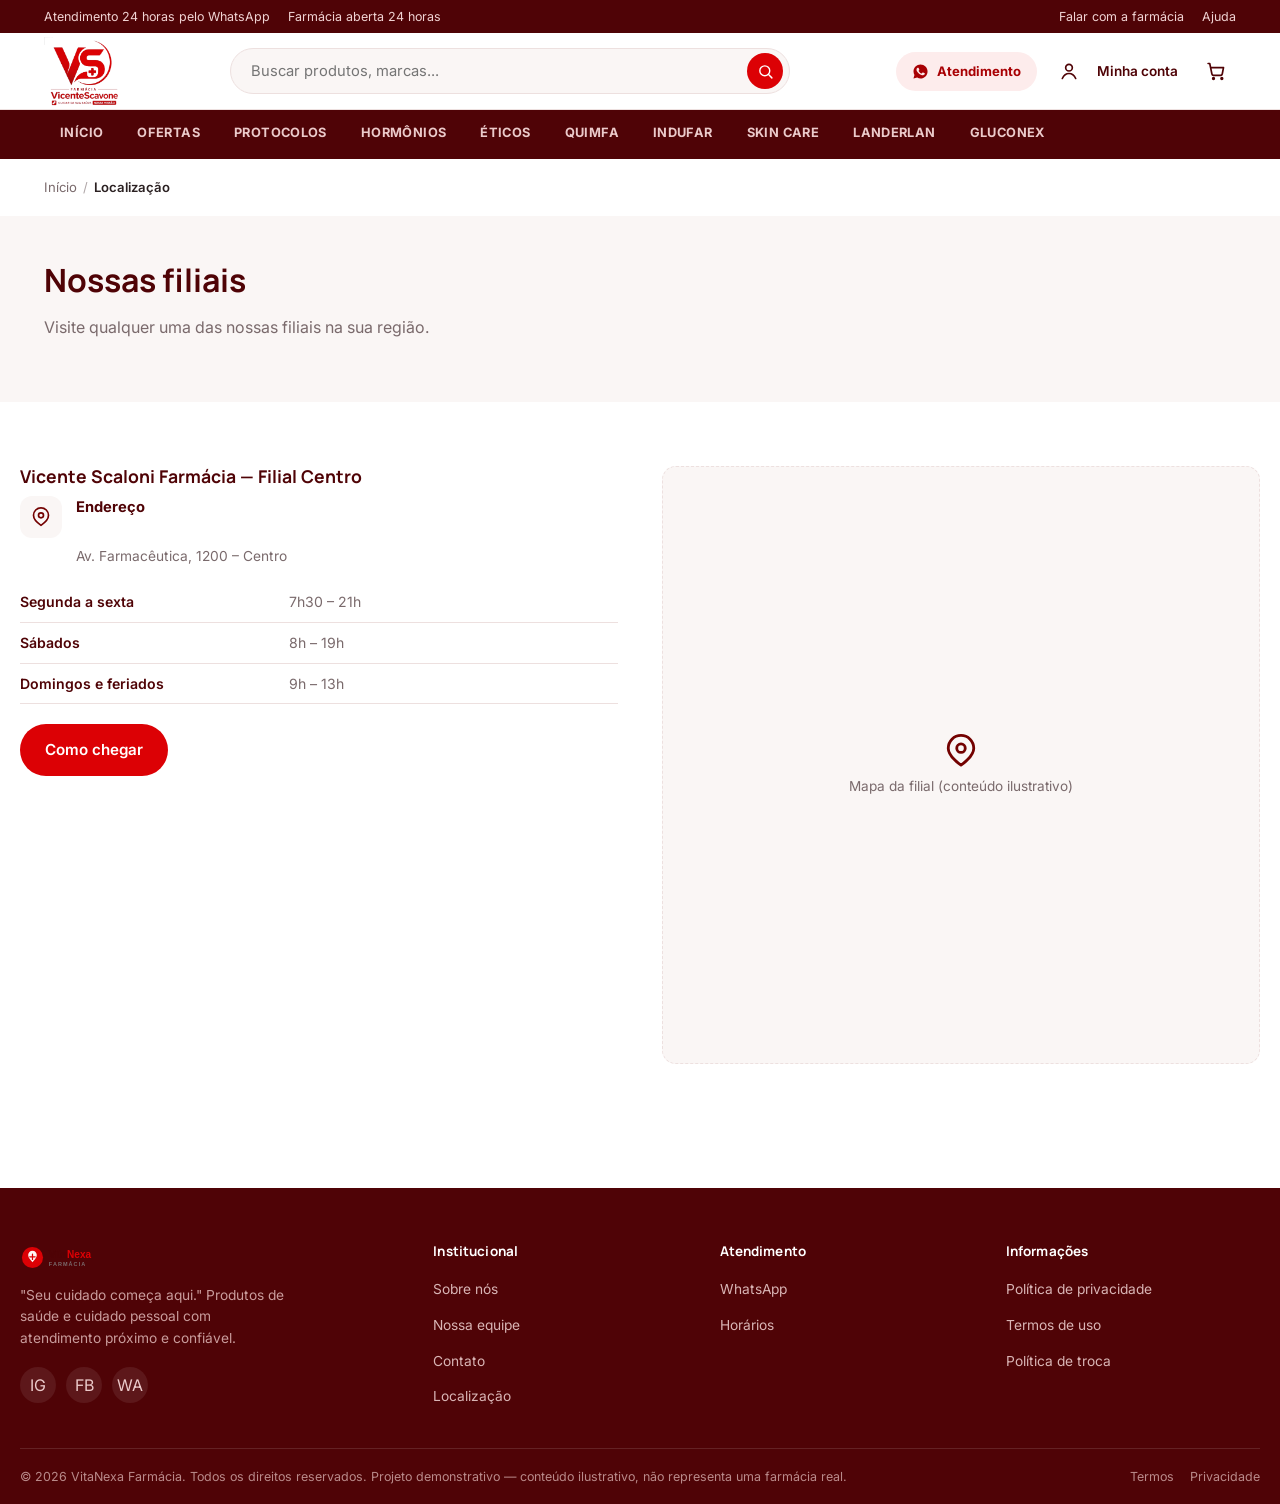
<file: atualizacao-vicente-scavone/pages/localizacao.html>
<!DOCTYPE html>
<html lang="pt-BR">
<head>
<meta charset="UTF-8">
<meta name="viewport" content="width=device-width, initial-scale=1.0">
<title>Localização — VitaNexa Farmácia</title>
<meta name="description" content="Encontre as filiais da VitaNexa Farmácia.">
<link rel="icon" href="../assets/logo/logo.svg" type="image/svg+xml">
<link rel="stylesheet" href="../css/global.css">
<link rel="stylesheet" href="../css/header.css">
<link rel="stylesheet" href="../css/footer.css">
<link rel="stylesheet" href="../css/cart.css">
<link rel="stylesheet" href="../css/pages.css">
</head>
<body>
<a href="#main" class="skip-link">Pular para o conteúdo</a>
<div class="topbar">
  <div class="container">
    <div class="topbar__links">
      <span>Atendimento 24 horas pelo WhatsApp</span>
      <span>Farmácia aberta 24 horas</span>
    </div>
    <div class="topbar__links">
      <a href="https://wa.me/554591379623" target="_blank" rel="noopener">Falar com a farmácia</a>
      <a href="contato.html">Ajuda</a>
    </div>
  </div>
</div>
<header class="site-header">
  <div class="container">
        <a href="../index.html" class="brand"><img src="../assets/icons/icon.png" alt="Vicente Scaloni Farmácia"></a>
    <div class="header-search">
      <input type="search" id="search-input" placeholder="Buscar produtos, marcas...">
      <button type="button" id="search-btn" aria-label="Pesquisar"><svg viewBox="0 0 24 24" fill="none" stroke="currentColor" stroke-width="2" stroke-linecap="round"><circle cx="11" cy="11" r="7"/><path d="M21 21l-4.3-4.3"/></svg></button>
      <div class="search-suggest" id="search-suggest"></div>
    </div>

    <div class="header-actions">
      <a href="https://wa.me/554591379623" target="_blank" rel="noopener" class="header-whatsapp">
        <svg viewBox="0 0 24 24" fill="currentColor"><path d="M12.04 2C6.58 2 2.13 6.45 2.13 11.91c0 1.75.46 3.45 1.32 4.95L2.05 22l5.25-1.38a9.9 9.9 0 0 0 4.74 1.21h.01c5.46 0 9.91-4.45 9.91-9.91C21.96 6.45 17.5 2 12.04 2zm5.8 14.02c-.24.68-1.4 1.3-1.93 1.38-.5.08-1.12.11-1.8-.11-.42-.13-.95-.31-1.64-.6-2.88-1.24-4.76-4.13-4.9-4.32-.14-.19-1.17-1.56-1.17-2.98 0-1.42.74-2.11 1-2.4.26-.29.57-.36.76-.36.19 0 .38 0 .55.01.18.01.41-.07.64.49.24.58.81 1.99.88 2.13.07.14.12.31.02.5-.1.19-.15.31-.29.48-.14.17-.3.37-.43.5-.14.14-.29.29-.13.57.17.29.74 1.22 1.59 1.98 1.09.97 2.01 1.27 2.3 1.41.29.14.46.12.63-.07.17-.19.72-.84.91-1.13.19-.29.38-.24.64-.14.26.1 1.66.78 1.94.93.29.14.48.21.55.33.07.12.07.68-.17 1.36z"/></svg><span>Atendimento</span>
      </a>
      <a href="login.html" class="header-account">
        <span class="icon-btn"><svg viewBox="0 0 24 24" fill="none" stroke="currentColor" stroke-width="2" stroke-linecap="round"><circle cx="12" cy="8" r="4"/><path d="M4 21c1.8-4 5-6 8-6s6.2 2 8 6"/></svg></span><span>Minha conta</span>
      </a>
      <button type="button" class="icon-btn js-open-cart" aria-label="Ver carrinho">
        <svg viewBox="0 0 24 24" fill="none" stroke="currentColor" stroke-width="2" stroke-linecap="round" stroke-linejoin="round"><circle cx="9" cy="21" r="1"/><circle cx="19" cy="21" r="1"/><path d="M2.5 3h2l2.6 12.6a2 2 0 0 0 2 1.6h8.4a2 2 0 0 0 2-1.6L21 8H6"/></svg>
        <span class="count-pill js-cart-count">0</span>
      </button>
      <button type="button" class="icon-btn menu-toggle" aria-label="Abrir menu"><svg viewBox="0 0 24 24" fill="none" stroke="currentColor" stroke-width="2" stroke-linecap="round"><path d="M4 7h16M4 12h16M4 17h16"/></svg></button>
    </div>
  </div>
</header>

<nav class="category-bar" aria-label="Categorias">
  <div class="container">
    <div class="category-bar__scroll" id="category-bar-scroll">
      <a href="../index.html" data-cat-home="true">INÍCIO</a>
      <a href="loja.html?filtro=ofertas">OFERTAS</a>
      <a href="loja.html?categoria=Protocolos">PROTOCOLOS</a>
      <a href="loja.html?categoria=Horm%C3%B4nios">HORMÔNIOS</a>
      <a href="loja.html?categoria=%C3%89ticos">ÉTICOS</a>
      <a href="loja.html?categoria=Quimfa">QUIMFA</a>
      <a href="loja.html?categoria=Indufar">INDUFAR</a>
      <a href="loja.html?categoria=Skin%20Care">SKIN CARE</a>
      <a href="loja.html?categoria=Landerlan">LANDERLAN</a>
      <a href="loja.html?categoria=Gluconex">GLUCONEX</a>
    </div>
  </div>
</nav>

<nav class="mobile-nav" aria-label="Menu móvel">
  <div class="mobile-nav__backdrop"></div>
  <div class="mobile-nav__panel">
    <div class="mobile-nav__head">
      <a href="../index.html" class="brand"><img src="../assets/icons/icon.png" alt="Vicente Scaloni Farmácia"></a>
      <button class="icon-btn mobile-nav__close" aria-label="Fechar menu"><svg viewBox="0 0 24 24" fill="none" stroke="currentColor" stroke-width="2" stroke-linecap="round"><path d="M6 6l12 12M18 6L6 18"/></svg></button>
    </div>
    <div class="mobile-nav__search">
      <input type="search" placeholder="Buscar produtos...">
    </div>
    <ul>
      <li><a href="../index.html">INÍCIO</a></li><li><a href="loja.html?filtro=ofertas">OFERTAS</a></li><li><a href="loja.html?categoria=Protocolos">PROTOCOLOS</a></li><li><a href="loja.html?categoria=Horm%C3%B4nios">HORMÔNIOS</a></li><li><a href="loja.html?categoria=%C3%89ticos">ÉTICOS</a></li><li><a href="loja.html?categoria=Quimfa">QUIMFA</a></li><li><a href="loja.html?categoria=Indufar">INDUFAR</a></li><li><a href="loja.html?categoria=Skin%20Care">SKIN CARE</a></li><li><a href="loja.html?categoria=Landerlan">LANDERLAN</a></li><li><a href="loja.html?categoria=Gluconex">GLUCONEX</a></li>
    </ul>
    <div class="mobile-nav__foot">
      <a href="login.html" class="btn btn-secondary btn-block">Entrar</a>
      <a href="https://wa.me/554591379623" target="_blank" rel="noopener" class="btn btn-ghost btn-block">Falar no WhatsApp</a>
    </div>
  </div>
</nav>

<div class="breadcrumb container">
  <a href="../index.html">Início</a> <span aria-hidden="true">/</span> <span class="current">Localização</span>
</div>
<div class="page-hero">
  <div class="container">
    <h1>Nossas filiais</h1>
    <p>Visite qualquer uma das nossas filiais na sua região.</p>
  </div>
</div>
<main id="main">
  <div class="container section">
    <div class="contact-layout">
      <div>
        <h2 style="font-size:1.1rem">Vicente Scaloni Farmácia — Filial Centro</h2>
        <div class="contact-info-item" style="margin-bottom:14px">
          <div class="contact-info-item__icon"><svg viewBox="0 0 24 24" fill="none" stroke="currentColor" stroke-width="2" stroke-linecap="round" stroke-linejoin="round"><path d="M21 10c0 6-9 12-9 12s-9-6-9-12a9 9 0 0 1 18 0z"/><circle cx="12" cy="10" r="3"/></svg></div>
          <div><strong>Endereço</strong><br><span>Av. Farmacêutica, 1200 – Centro</span></div>
        </div>
        <table class="hours-table">
          <tr><td>Segunda a sexta</td><td>7h30 – 21h</td></tr>
          <tr><td>Sábados</td><td>8h – 19h</td></tr>
          <tr><td>Domingos e feriados</td><td>9h – 13h</td></tr>
        </table>
        <a href="#" class="btn btn-primary" style="margin-top:20px" onclick="showToast('Função de demonstração'); return false;">Como chegar</a>
      </div>
      <div class="map-embed" style="aspect-ratio:1/1">
        <svg viewBox="0 0 24 24" fill="none" stroke="currentColor" stroke-width="2" stroke-linecap="round" stroke-linejoin="round"><path d="M21 10c0 6-9 12-9 12s-9-6-9-12a9 9 0 0 1 18 0z"/><circle cx="12" cy="10" r="3"/></svg>
        <span>Mapa da filial (conteúdo ilustrativo)</span>
      </div>
    </div>
  </div>
</main>
<footer class="site-footer">
  <div class="container footer-top">
    <div class="footer-brand">
      <img src="../assets/logo/logo.svg" alt="VitaNexa Farmácia">
      <p>"Seu cuidado começa aqui." Produtos de saúde e cuidado pessoal com atendimento próximo e confiável.</p>
      <div class="footer-social" aria-label="Redes sociais">
        <a href="#" aria-label="Instagram">IG</a>
        <a href="#" aria-label="Facebook">FB</a>
        <a href="https://wa.me/554591379623" target="_blank" rel="noopener" aria-label="WhatsApp">WA</a>
      </div>
    </div>
    <div class="footer-col">
      <h4>Institucional</h4>
      <ul>
        <li><a href="sobre.html">Sobre nós</a></li>
        <li><a href="sobre.html#equipe">Nossa equipe</a></li>
        <li><a href="contato.html">Contato</a></li>
        <li><a href="localizacao.html">Localização</a></li>
      </ul>
    </div>
    <div class="footer-col">
      <h4>Atendimento</h4>
      <ul>
        <li><a href="https://wa.me/554591379623" target="_blank" rel="noopener">WhatsApp</a></li>
        <li><a href="localizacao.html">Horários</a></li>
      </ul>
    </div>
    <div class="footer-col">
      <h4>Informações</h4>
      <ul>
        <li><a href="privacidade.html">Política de privacidade</a></li>
        <li><a href="termos.html">Termos de uso</a></li>
        <li><a href="trocas.html">Política de troca</a></li>
      </ul>
    </div>
  </div>
  <div class="container footer-bottom">
    <span>© 2026 VitaNexa Farmácia. Todos os direitos reservados. Projeto demonstrativo — conteúdo ilustrativo, não representa uma farmácia real.</span>
    <div class="footer-legal">
      <a href="termos.html">Termos</a>
      <a href="privacidade.html">Privacidade</a>
    </div>
  </div>
</footer>
<script>window.ASSET_BASE = "../";</script>
<script src="../js/main.js"></script>
<script src="../js/products.js"></script>
<script src="../js/cart.js"></script>
<script src="../js/search.js"></script>
<script>
document.addEventListener("DOMContentLoaded", () => {
  const params = new URLSearchParams(window.location.search);
  const cat = params.get("categoria");
  const filtro = params.get("filtro");
  const page = window.location.pathname.split("/").pop();
  document.querySelectorAll(".category-bar a, .mobile-nav a").forEach(a => {
    const href = a.getAttribute("href");
    if (a.dataset.catHome === "true") {
      if (page === "index.html" || page === "") a.classList.add("is-active");
      return;
    }
    if (!href.includes("loja.html")) return;
    const hrefParams = new URLSearchParams(href.split("?")[1] || "");
    if (page === "loja.html") {
      if (filtro && hrefParams.get("filtro") === filtro) a.classList.add("is-active");
      else if (cat && (hrefParams.get("categoria") || "").toLowerCase() === cat.toLowerCase()) a.classList.add("is-active");
    }
  });
});
</script>

</body>
</html>
</file>
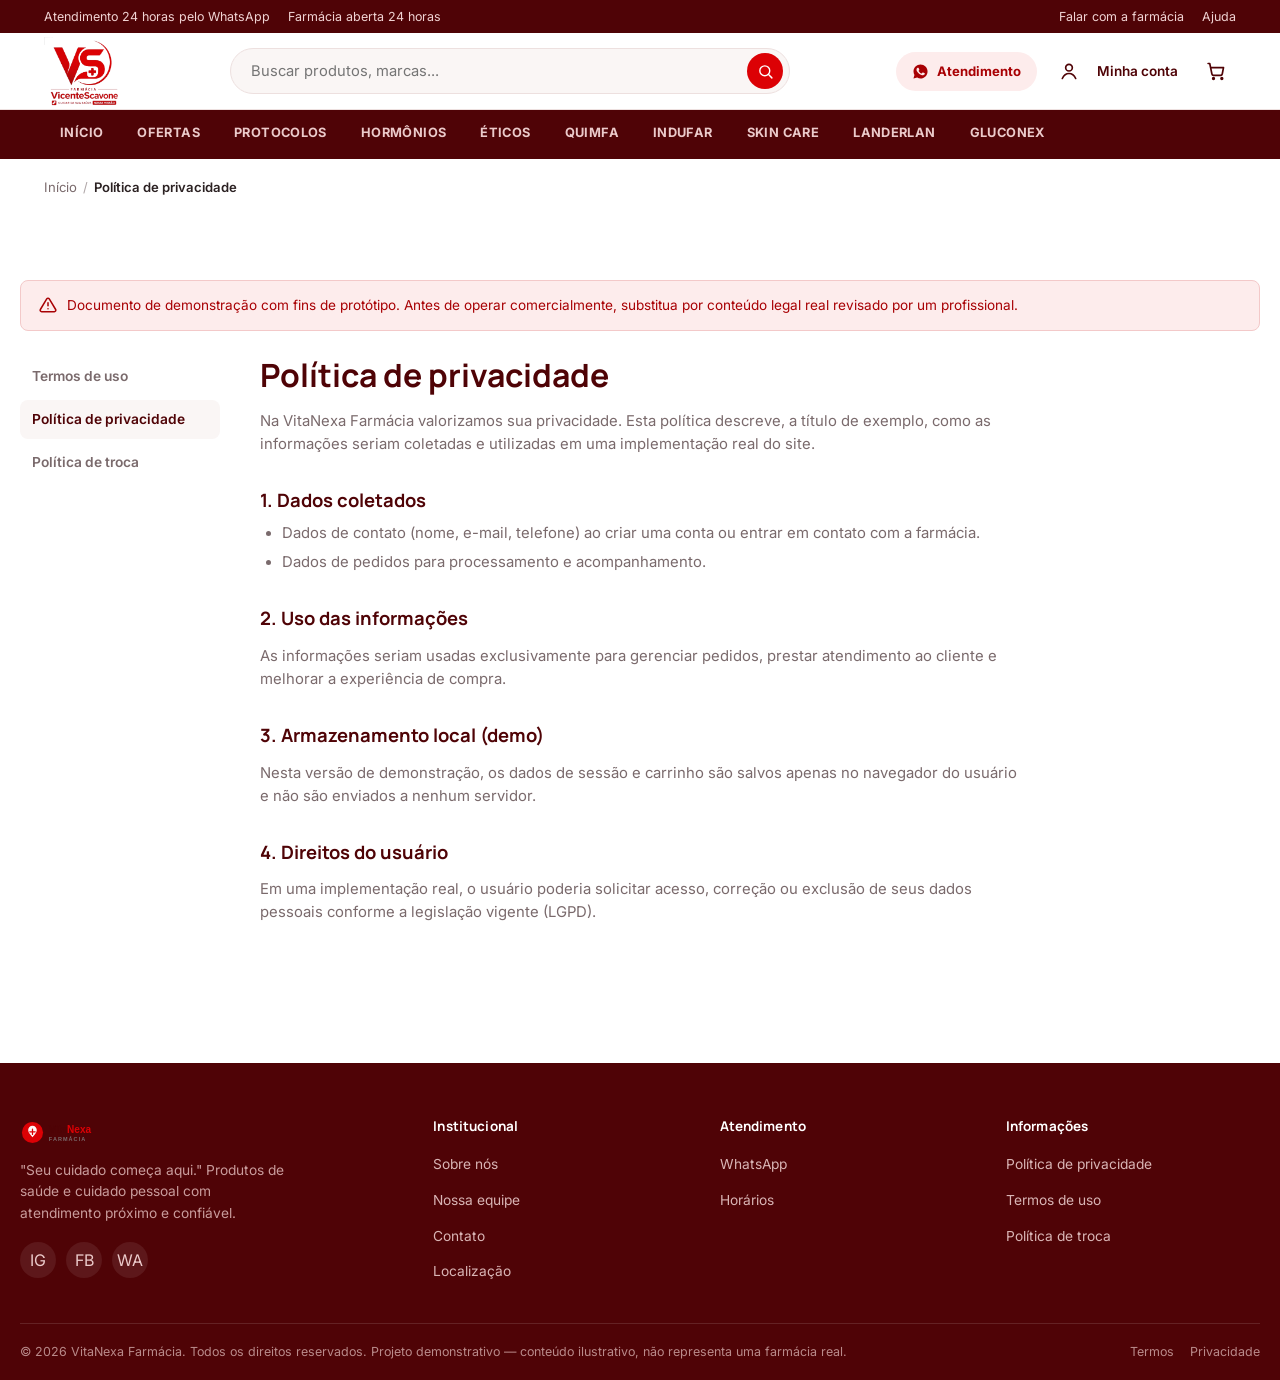
<file: atualizacao-vicente-scavone/pages/privacidade.html>
<!DOCTYPE html>
<html lang="pt-BR">
<head>
<meta charset="UTF-8">
<meta name="viewport" content="width=device-width, initial-scale=1.0">
<title>Política de privacidade — Vicente Scaloni Farmácia</title>
<meta name="description" content="Política de privacidade da Vicente Scaloni Farmácia.">
<link rel="icon" href="../assets/icons/icon.png" type="image/png">
<link rel="stylesheet" href="../css/global.css">
<link rel="stylesheet" href="../css/header.css">
<link rel="stylesheet" href="../css/footer.css">
<link rel="stylesheet" href="../css/cart.css">
<link rel="stylesheet" href="../css/pages.css">
</head>
<body>
<a href="#main" class="skip-link">Pular para o conteúdo</a>
<div class="topbar">
  <div class="container">
    <div class="topbar__links">
      <span>Atendimento 24 horas pelo WhatsApp</span>
      <span>Farmácia aberta 24 horas</span>
    </div>
    <div class="topbar__links">
      <a href="https://wa.me/554591379623" target="_blank" rel="noopener">Falar com a farmácia</a>
      <a href="contato.html">Ajuda</a>
    </div>
  </div>
</div>
<header class="site-header">
  <div class="container">
        <a href="../index.html" class="brand"><img src="../assets/icons/icon.png" alt="Vicente Scaloni Farmácia"></a>

    <div class="header-search">
      <input type="search" id="search-input" placeholder="Buscar produtos, marcas...">
      <button type="button" id="search-btn" aria-label="Pesquisar"><svg viewBox="0 0 24 24" fill="none" stroke="currentColor" stroke-width="2" stroke-linecap="round"><circle cx="11" cy="11" r="7"/><path d="M21 21l-4.3-4.3"/></svg></button>
      <div class="search-suggest" id="search-suggest"></div>
    </div>

    <div class="header-actions">
      <a href="https://wa.me/554591379623" target="_blank" rel="noopener" class="header-whatsapp">
        <svg viewBox="0 0 24 24" fill="currentColor"><path d="M12.04 2C6.58 2 2.13 6.45 2.13 11.91c0 1.75.46 3.45 1.32 4.95L2.05 22l5.25-1.38a9.9 9.9 0 0 0 4.74 1.21h.01c5.46 0 9.91-4.45 9.91-9.91C21.96 6.45 17.5 2 12.04 2zm5.8 14.02c-.24.68-1.4 1.3-1.93 1.38-.5.08-1.12.11-1.8-.11-.42-.13-.95-.31-1.64-.6-2.88-1.24-4.76-4.13-4.9-4.32-.14-.19-1.17-1.56-1.17-2.98 0-1.42.74-2.11 1-2.4.26-.29.57-.36.76-.36.19 0 .38 0 .55.01.18.01.41-.07.64.49.24.58.81 1.99.88 2.13.07.14.12.31.02.5-.1.19-.15.31-.29.48-.14.17-.3.37-.43.5-.14.14-.29.29-.13.57.17.29.74 1.22 1.59 1.98 1.09.97 2.01 1.27 2.3 1.41.29.14.46.12.63-.07.17-.19.72-.84.91-1.13.19-.29.38-.24.64-.14.26.1 1.66.78 1.94.93.29.14.48.21.55.33.07.12.07.68-.17 1.36z"/></svg><span>Atendimento</span>
      </a>
      <a href="login.html" class="header-account">
        <span class="icon-btn"><svg viewBox="0 0 24 24" fill="none" stroke="currentColor" stroke-width="2" stroke-linecap="round"><circle cx="12" cy="8" r="4"/><path d="M4 21c1.8-4 5-6 8-6s6.2 2 8 6"/></svg></span><span>Minha conta</span>
      </a>
      <button type="button" class="icon-btn js-open-cart" aria-label="Ver carrinho">
        <svg viewBox="0 0 24 24" fill="none" stroke="currentColor" stroke-width="2" stroke-linecap="round" stroke-linejoin="round"><circle cx="9" cy="21" r="1"/><circle cx="19" cy="21" r="1"/><path d="M2.5 3h2l2.6 12.6a2 2 0 0 0 2 1.6h8.4a2 2 0 0 0 2-1.6L21 8H6"/></svg>
        <span class="count-pill js-cart-count">0</span>
      </button>
      <button type="button" class="icon-btn menu-toggle" aria-label="Abrir menu"><svg viewBox="0 0 24 24" fill="none" stroke="currentColor" stroke-width="2" stroke-linecap="round"><path d="M4 7h16M4 12h16M4 17h16"/></svg></button>
    </div>
  </div>
</header>

<nav class="category-bar" aria-label="Categorias">
  <div class="container">
    <div class="category-bar__scroll" id="category-bar-scroll">
      <a href="../index.html" data-cat-home="true">INÍCIO</a>
      <a href="loja.html?filtro=ofertas">OFERTAS</a>
      <a href="loja.html?categoria=Protocolos">PROTOCOLOS</a>
      <a href="loja.html?categoria=Horm%C3%B4nios">HORMÔNIOS</a>
      <a href="loja.html?categoria=%C3%89ticos">ÉTICOS</a>
      <a href="loja.html?categoria=Quimfa">QUIMFA</a>
      <a href="loja.html?categoria=Indufar">INDUFAR</a>
      <a href="loja.html?categoria=Skin%20Care">SKIN CARE</a>
      <a href="loja.html?categoria=Landerlan">LANDERLAN</a>
      <a href="loja.html?categoria=Gluconex">GLUCONEX</a>
    </div>
  </div>
</nav>

<nav class="mobile-nav" aria-label="Menu móvel">
  <div class="mobile-nav__backdrop"></div>
  <div class="mobile-nav__panel">
    <div class="mobile-nav__head">
      <a href="../index.html" class="brand"><img src="../assets/logo/logo.svg" alt="VitaNexa Farmácia"></a>
      <button class="icon-btn mobile-nav__close" aria-label="Fechar menu"><svg viewBox="0 0 24 24" fill="none" stroke="currentColor" stroke-width="2" stroke-linecap="round"><path d="M6 6l12 12M18 6L6 18"/></svg></button>
    </div>
    <div class="mobile-nav__search">
      <input type="search" placeholder="Buscar produtos...">
    </div>
    <ul>
      <li><a href="../index.html">INÍCIO</a></li><li><a href="loja.html?filtro=ofertas">OFERTAS</a></li><li><a href="loja.html?categoria=Protocolos">PROTOCOLOS</a></li><li><a href="loja.html?categoria=Horm%C3%B4nios">HORMÔNIOS</a></li><li><a href="loja.html?categoria=%C3%89ticos">ÉTICOS</a></li><li><a href="loja.html?categoria=Quimfa">QUIMFA</a></li><li><a href="loja.html?categoria=Indufar">INDUFAR</a></li><li><a href="loja.html?categoria=Skin%20Care">SKIN CARE</a></li><li><a href="loja.html?categoria=Landerlan">LANDERLAN</a></li><li><a href="loja.html?categoria=Gluconex">GLUCONEX</a></li>
    </ul>
    <div class="mobile-nav__foot">
      <a href="login.html" class="btn btn-secondary btn-block">Entrar</a>
      <a href="https://wa.me/554591379623" target="_blank" rel="noopener" class="btn btn-ghost btn-block">Falar no WhatsApp</a>
    </div>
  </div>
</nav>

<div class="breadcrumb container">
  <a href="../index.html">Início</a> <span aria-hidden="true">/</span> <span class="current">Política de privacidade</span>
</div>
<main id="main">
  <div class="container section">
    <div class="disclaimer-banner"><svg viewBox="0 0 24 24" fill="none" stroke="currentColor" stroke-width="2" stroke-linecap="round" stroke-linejoin="round"><path d="M12 9v4M12 17h.01M10.3 3.9L1.8 18a2 2 0 0 0 1.7 3h17a2 2 0 0 0 1.7-3L13.7 3.9a2 2 0 0 0-3.4 0z"/></svg><span>Documento de demonstração com fins de protótipo. Antes de operar comercialmente, substitua por conteúdo legal real revisado por um profissional.</span></div>
    <div class="legal-layout">
      <nav class="legal-nav"><a href="termos.html" class="">Termos de uso</a><a href="privacidade.html" class="is-active">Política de privacidade</a><a href="trocas.html" class="">Política de troca</a></nav>
      <div class="legal-content">
        <h1>Política de privacidade</h1>
        
<p>Na VitaNexa Farmácia valorizamos sua privacidade. Esta política descreve, a título de exemplo, como as informações seriam coletadas e utilizadas em uma implementação real do site.</p>
<h2>1. Dados coletados</h2>
<ul>
  <li>Dados de contato (nome, e-mail, telefone) ao criar uma conta ou entrar em contato com a farmácia.</li>
  <li>Dados de pedidos para processamento e acompanhamento.</li>
</ul>
<h2>2. Uso das informações</h2>
<p>As informações seriam usadas exclusivamente para gerenciar pedidos, prestar atendimento ao cliente e melhorar a experiência de compra.</p>
<h2>3. Armazenamento local (demo)</h2>
<p>Nesta versão de demonstração, os dados de sessão e carrinho são salvos apenas no navegador do usuário e não são enviados a nenhum servidor.</p>
<h2>4. Direitos do usuário</h2>
<p>Em uma implementação real, o usuário poderia solicitar acesso, correção ou exclusão de seus dados pessoais conforme a legislação vigente (LGPD).</p>

      </div>
    </div>
  </div>
</main>
<footer class="site-footer">
  <div class="container footer-top">
    <div class="footer-brand">
      <img src="../assets/logo/logo.svg" alt="VitaNexa Farmácia">
      <p>"Seu cuidado começa aqui." Produtos de saúde e cuidado pessoal com atendimento próximo e confiável.</p>
      <div class="footer-social" aria-label="Redes sociais">
        <a href="#" aria-label="Instagram">IG</a>
        <a href="#" aria-label="Facebook">FB</a>
        <a href="https://wa.me/554591379623" target="_blank" rel="noopener" aria-label="WhatsApp">WA</a>
      </div>
    </div>
    <div class="footer-col">
      <h4>Institucional</h4>
      <ul>
        <li><a href="sobre.html">Sobre nós</a></li>
        <li><a href="sobre.html#equipe">Nossa equipe</a></li>
        <li><a href="contato.html">Contato</a></li>
        <li><a href="localizacao.html">Localização</a></li>
      </ul>
    </div>
    <div class="footer-col">
      <h4>Atendimento</h4>
      <ul>
        <li><a href="https://wa.me/554591379623" target="_blank" rel="noopener">WhatsApp</a></li>
        <li><a href="localizacao.html">Horários</a></li>
      </ul>
    </div>
    <div class="footer-col">
      <h4>Informações</h4>
      <ul>
        <li><a href="privacidade.html">Política de privacidade</a></li>
        <li><a href="termos.html">Termos de uso</a></li>
        <li><a href="trocas.html">Política de troca</a></li>
      </ul>
    </div>
  </div>
  <div class="container footer-bottom">
    <span>© 2026 VitaNexa Farmácia. Todos os direitos reservados. Projeto demonstrativo — conteúdo ilustrativo, não representa uma farmácia real.</span>
    <div class="footer-legal">
      <a href="termos.html">Termos</a>
      <a href="privacidade.html">Privacidade</a>
    </div>
  </div>
</footer>
<script>window.ASSET_BASE = "../";</script>
<script src="../js/main.js"></script>
<script src="../js/products.js"></script>
<script src="../js/cart.js"></script>
<script src="../js/search.js"></script>
<script>
document.addEventListener("DOMContentLoaded", () => {
  const params = new URLSearchParams(window.location.search);
  const cat = params.get("categoria");
  const filtro = params.get("filtro");
  const page = window.location.pathname.split("/").pop();
  document.querySelectorAll(".category-bar a, .mobile-nav a").forEach(a => {
    const href = a.getAttribute("href");
    if (a.dataset.catHome === "true") {
      if (page === "index.html" || page === "") a.classList.add("is-active");
      return;
    }
    if (!href.includes("loja.html")) return;
    const hrefParams = new URLSearchParams(href.split("?")[1] || "");
    if (page === "loja.html") {
      if (filtro && hrefParams.get("filtro") === filtro) a.classList.add("is-active");
      else if (cat && (hrefParams.get("categoria") || "").toLowerCase() === cat.toLowerCase()) a.classList.add("is-active");
    }
  });
});
</script>

</body>
</html>
</file>
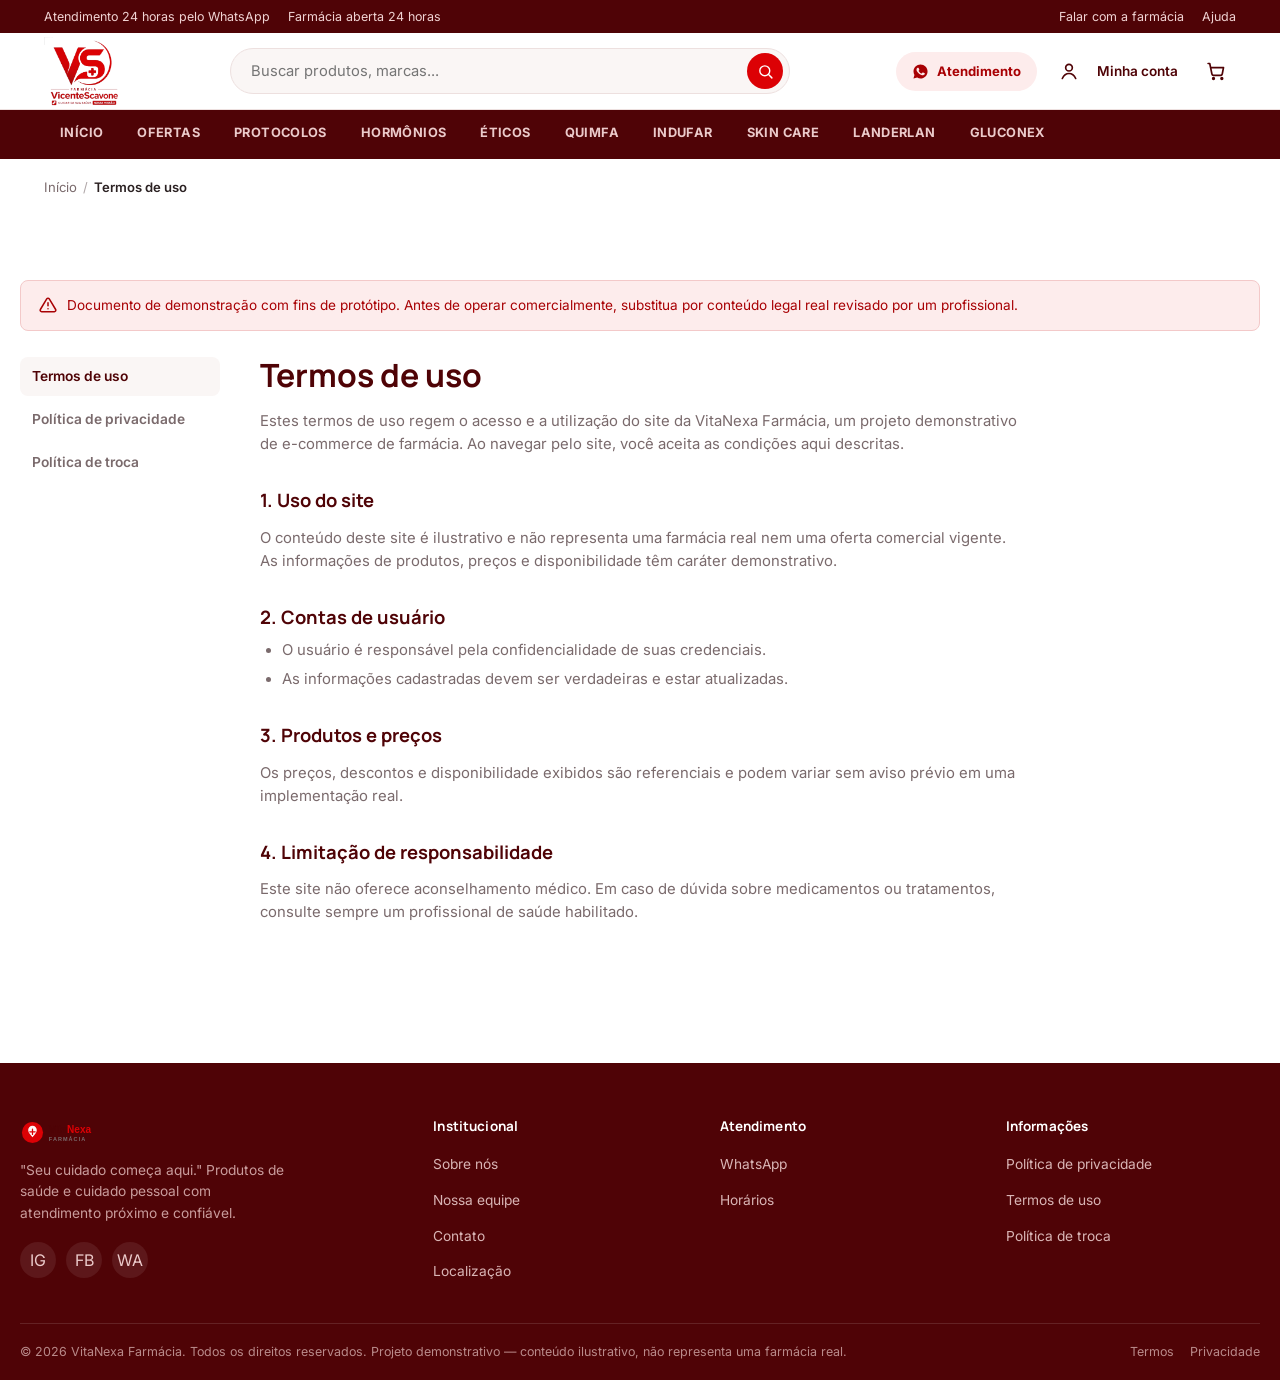
<file: atualizacao-vicente-scavone/pages/termos.html>
<!DOCTYPE html>
<html lang="pt-BR">
<head>
<meta charset="UTF-8">
<meta name="viewport" content="width=device-width, initial-scale=1.0">
<title>Termos de uso — Vicente Scaloni Farmácia</title>
<meta name="description" content="Termos de uso da Vicente Scaloni Farmácia.">
<link rel="icon" href="../assets/icons/icon.png" type="image/png">
<link rel="stylesheet" href="../css/global.css">
<link rel="stylesheet" href="../css/header.css">
<link rel="stylesheet" href="../css/footer.css">
<link rel="stylesheet" href="../css/cart.css">
<link rel="stylesheet" href="../css/pages.css">
</head>
<body>
<a href="#main" class="skip-link">Pular para o conteúdo</a>
<div class="topbar">
  <div class="container">
    <div class="topbar__links">
      <span>Atendimento 24 horas pelo WhatsApp</span>
      <span>Farmácia aberta 24 horas</span>
    </div>
    <div class="topbar__links">
      <a href="https://wa.me/554591379623" target="_blank" rel="noopener">Falar com a farmácia</a>
      <a href="contato.html">Ajuda</a>
    </div>
  </div>
</div>
<header class="site-header">
  <div class="container">
        <a href="../index.html" class="brand"><img src="../assets/icons/icon.png" alt="Vicente Scaloni Farmácia"></a>

    <div class="header-search">
      <input type="search" id="search-input" placeholder="Buscar produtos, marcas...">
      <button type="button" id="search-btn" aria-label="Pesquisar"><svg viewBox="0 0 24 24" fill="none" stroke="currentColor" stroke-width="2" stroke-linecap="round"><circle cx="11" cy="11" r="7"/><path d="M21 21l-4.3-4.3"/></svg></button>
      <div class="search-suggest" id="search-suggest"></div>
    </div>

    <div class="header-actions">
      <a href="https://wa.me/554591379623" target="_blank" rel="noopener" class="header-whatsapp">
        <svg viewBox="0 0 24 24" fill="currentColor"><path d="M12.04 2C6.58 2 2.13 6.45 2.13 11.91c0 1.75.46 3.45 1.32 4.95L2.05 22l5.25-1.38a9.9 9.9 0 0 0 4.74 1.21h.01c5.46 0 9.91-4.45 9.91-9.91C21.96 6.45 17.5 2 12.04 2zm5.8 14.02c-.24.68-1.4 1.3-1.93 1.38-.5.08-1.12.11-1.8-.11-.42-.13-.95-.31-1.64-.6-2.88-1.24-4.76-4.13-4.9-4.32-.14-.19-1.17-1.56-1.17-2.98 0-1.42.74-2.11 1-2.4.26-.29.57-.36.76-.36.19 0 .38 0 .55.01.18.01.41-.07.64.49.24.58.81 1.99.88 2.13.07.14.12.31.02.5-.1.19-.15.31-.29.48-.14.17-.3.37-.43.5-.14.14-.29.29-.13.57.17.29.74 1.22 1.59 1.98 1.09.97 2.01 1.27 2.3 1.41.29.14.46.12.63-.07.17-.19.72-.84.91-1.13.19-.29.38-.24.64-.14.26.1 1.66.78 1.94.93.29.14.48.21.55.33.07.12.07.68-.17 1.36z"/></svg><span>Atendimento</span>
      </a>
      <a href="login.html" class="header-account">
        <span class="icon-btn"><svg viewBox="0 0 24 24" fill="none" stroke="currentColor" stroke-width="2" stroke-linecap="round"><circle cx="12" cy="8" r="4"/><path d="M4 21c1.8-4 5-6 8-6s6.2 2 8 6"/></svg></span><span>Minha conta</span>
      </a>
      <button type="button" class="icon-btn js-open-cart" aria-label="Ver carrinho">
        <svg viewBox="0 0 24 24" fill="none" stroke="currentColor" stroke-width="2" stroke-linecap="round" stroke-linejoin="round"><circle cx="9" cy="21" r="1"/><circle cx="19" cy="21" r="1"/><path d="M2.5 3h2l2.6 12.6a2 2 0 0 0 2 1.6h8.4a2 2 0 0 0 2-1.6L21 8H6"/></svg>
        <span class="count-pill js-cart-count">0</span>
      </button>
      <button type="button" class="icon-btn menu-toggle" aria-label="Abrir menu"><svg viewBox="0 0 24 24" fill="none" stroke="currentColor" stroke-width="2" stroke-linecap="round"><path d="M4 7h16M4 12h16M4 17h16"/></svg></button>
    </div>
  </div>
</header>

<nav class="category-bar" aria-label="Categorias">
  <div class="container">
    <div class="category-bar__scroll" id="category-bar-scroll">
      <a href="../index.html" data-cat-home="true">INÍCIO</a>
      <a href="loja.html?filtro=ofertas">OFERTAS</a>
      <a href="loja.html?categoria=Protocolos">PROTOCOLOS</a>
      <a href="loja.html?categoria=Horm%C3%B4nios">HORMÔNIOS</a>
      <a href="loja.html?categoria=%C3%89ticos">ÉTICOS</a>
      <a href="loja.html?categoria=Quimfa">QUIMFA</a>
      <a href="loja.html?categoria=Indufar">INDUFAR</a>
      <a href="loja.html?categoria=Skin%20Care">SKIN CARE</a>
      <a href="loja.html?categoria=Landerlan">LANDERLAN</a>
      <a href="loja.html?categoria=Gluconex">GLUCONEX</a>
    </div>
  </div>
</nav>

<nav class="mobile-nav" aria-label="Menu móvel">
  <div class="mobile-nav__backdrop"></div>
  <div class="mobile-nav__panel">
    <div class="mobile-nav__head">
      <a href="../index.html" class="brand"><img src="../assets/logo/logo.svg" alt="VitaNexa Farmácia"></a>
      <button class="icon-btn mobile-nav__close" aria-label="Fechar menu"><svg viewBox="0 0 24 24" fill="none" stroke="currentColor" stroke-width="2" stroke-linecap="round"><path d="M6 6l12 12M18 6L6 18"/></svg></button>
    </div>
    <div class="mobile-nav__search">
      <input type="search" placeholder="Buscar produtos...">
    </div>
    <ul>
      <li><a href="../index.html">INÍCIO</a></li><li><a href="loja.html?filtro=ofertas">OFERTAS</a></li><li><a href="loja.html?categoria=Protocolos">PROTOCOLOS</a></li><li><a href="loja.html?categoria=Horm%C3%B4nios">HORMÔNIOS</a></li><li><a href="loja.html?categoria=%C3%89ticos">ÉTICOS</a></li><li><a href="loja.html?categoria=Quimfa">QUIMFA</a></li><li><a href="loja.html?categoria=Indufar">INDUFAR</a></li><li><a href="loja.html?categoria=Skin%20Care">SKIN CARE</a></li><li><a href="loja.html?categoria=Landerlan">LANDERLAN</a></li><li><a href="loja.html?categoria=Gluconex">GLUCONEX</a></li>
    </ul>
    <div class="mobile-nav__foot">
      <a href="login.html" class="btn btn-secondary btn-block">Entrar</a>
      <a href="https://wa.me/554591379623" target="_blank" rel="noopener" class="btn btn-ghost btn-block">Falar no WhatsApp</a>
    </div>
  </div>
</nav>

<div class="breadcrumb container">
  <a href="../index.html">Início</a> <span aria-hidden="true">/</span> <span class="current">Termos de uso</span>
</div>
<main id="main">
  <div class="container section">
    <div class="disclaimer-banner"><svg viewBox="0 0 24 24" fill="none" stroke="currentColor" stroke-width="2" stroke-linecap="round" stroke-linejoin="round"><path d="M12 9v4M12 17h.01M10.3 3.9L1.8 18a2 2 0 0 0 1.7 3h17a2 2 0 0 0 1.7-3L13.7 3.9a2 2 0 0 0-3.4 0z"/></svg><span>Documento de demonstração com fins de protótipo. Antes de operar comercialmente, substitua por conteúdo legal real revisado por um profissional.</span></div>
    <div class="legal-layout">
      <nav class="legal-nav"><a href="termos.html" class="is-active">Termos de uso</a><a href="privacidade.html" class="">Política de privacidade</a><a href="trocas.html" class="">Política de troca</a></nav>
      <div class="legal-content">
        <h1>Termos de uso</h1>
        
<p>Estes termos de uso regem o acesso e a utilização do site da VitaNexa Farmácia, um projeto demonstrativo de e-commerce de farmácia. Ao navegar pelo site, você aceita as condições aqui descritas.</p>
<h2>1. Uso do site</h2>
<p>O conteúdo deste site é ilustrativo e não representa uma farmácia real nem uma oferta comercial vigente. As informações de produtos, preços e disponibilidade têm caráter demonstrativo.</p>
<h2>2. Contas de usuário</h2>
<ul>
  <li>O usuário é responsável pela confidencialidade de suas credenciais.</li>
  <li>As informações cadastradas devem ser verdadeiras e estar atualizadas.</li>
</ul>
<h2>3. Produtos e preços</h2>
<p>Os preços, descontos e disponibilidade exibidos são referenciais e podem variar sem aviso prévio em uma implementação real.</p>
<h2>4. Limitação de responsabilidade</h2>
<p>Este site não oferece aconselhamento médico. Em caso de dúvida sobre medicamentos ou tratamentos, consulte sempre um profissional de saúde habilitado.</p>

      </div>
    </div>
  </div>
</main>
<footer class="site-footer">
  <div class="container footer-top">
    <div class="footer-brand">
      <img src="../assets/logo/logo.svg" alt="VitaNexa Farmácia">
      <p>"Seu cuidado começa aqui." Produtos de saúde e cuidado pessoal com atendimento próximo e confiável.</p>
      <div class="footer-social" aria-label="Redes sociais">
        <a href="#" aria-label="Instagram">IG</a>
        <a href="#" aria-label="Facebook">FB</a>
        <a href="https://wa.me/554591379623" target="_blank" rel="noopener" aria-label="WhatsApp">WA</a>
      </div>
    </div>
    <div class="footer-col">
      <h4>Institucional</h4>
      <ul>
        <li><a href="sobre.html">Sobre nós</a></li>
        <li><a href="sobre.html#equipe">Nossa equipe</a></li>
        <li><a href="contato.html">Contato</a></li>
        <li><a href="localizacao.html">Localização</a></li>
      </ul>
    </div>
    <div class="footer-col">
      <h4>Atendimento</h4>
      <ul>
        <li><a href="https://wa.me/554591379623" target="_blank" rel="noopener">WhatsApp</a></li>
        <li><a href="localizacao.html">Horários</a></li>
      </ul>
    </div>
    <div class="footer-col">
      <h4>Informações</h4>
      <ul>
        <li><a href="privacidade.html">Política de privacidade</a></li>
        <li><a href="termos.html">Termos de uso</a></li>
        <li><a href="trocas.html">Política de troca</a></li>
      </ul>
    </div>
  </div>
  <div class="container footer-bottom">
    <span>© 2026 VitaNexa Farmácia. Todos os direitos reservados. Projeto demonstrativo — conteúdo ilustrativo, não representa uma farmácia real.</span>
    <div class="footer-legal">
      <a href="termos.html">Termos</a>
      <a href="privacidade.html">Privacidade</a>
    </div>
  </div>
</footer>
<script>window.ASSET_BASE = "../";</script>
<script src="../js/main.js"></script>
<script src="../js/products.js"></script>
<script src="../js/cart.js"></script>
<script src="../js/search.js"></script>
<script>
document.addEventListener("DOMContentLoaded", () => {
  const params = new URLSearchParams(window.location.search);
  const cat = params.get("categoria");
  const filtro = params.get("filtro");
  const page = window.location.pathname.split("/").pop();
  document.querySelectorAll(".category-bar a, .mobile-nav a").forEach(a => {
    const href = a.getAttribute("href");
    if (a.dataset.catHome === "true") {
      if (page === "index.html" || page === "") a.classList.add("is-active");
      return;
    }
    if (!href.includes("loja.html")) return;
    const hrefParams = new URLSearchParams(href.split("?")[1] || "");
    if (page === "loja.html") {
      if (filtro && hrefParams.get("filtro") === filtro) a.classList.add("is-active");
      else if (cat && (hrefParams.get("categoria") || "").toLowerCase() === cat.toLowerCase()) a.classList.add("is-active");
    }
  });
});
</script>

</body>
</html>
</file>
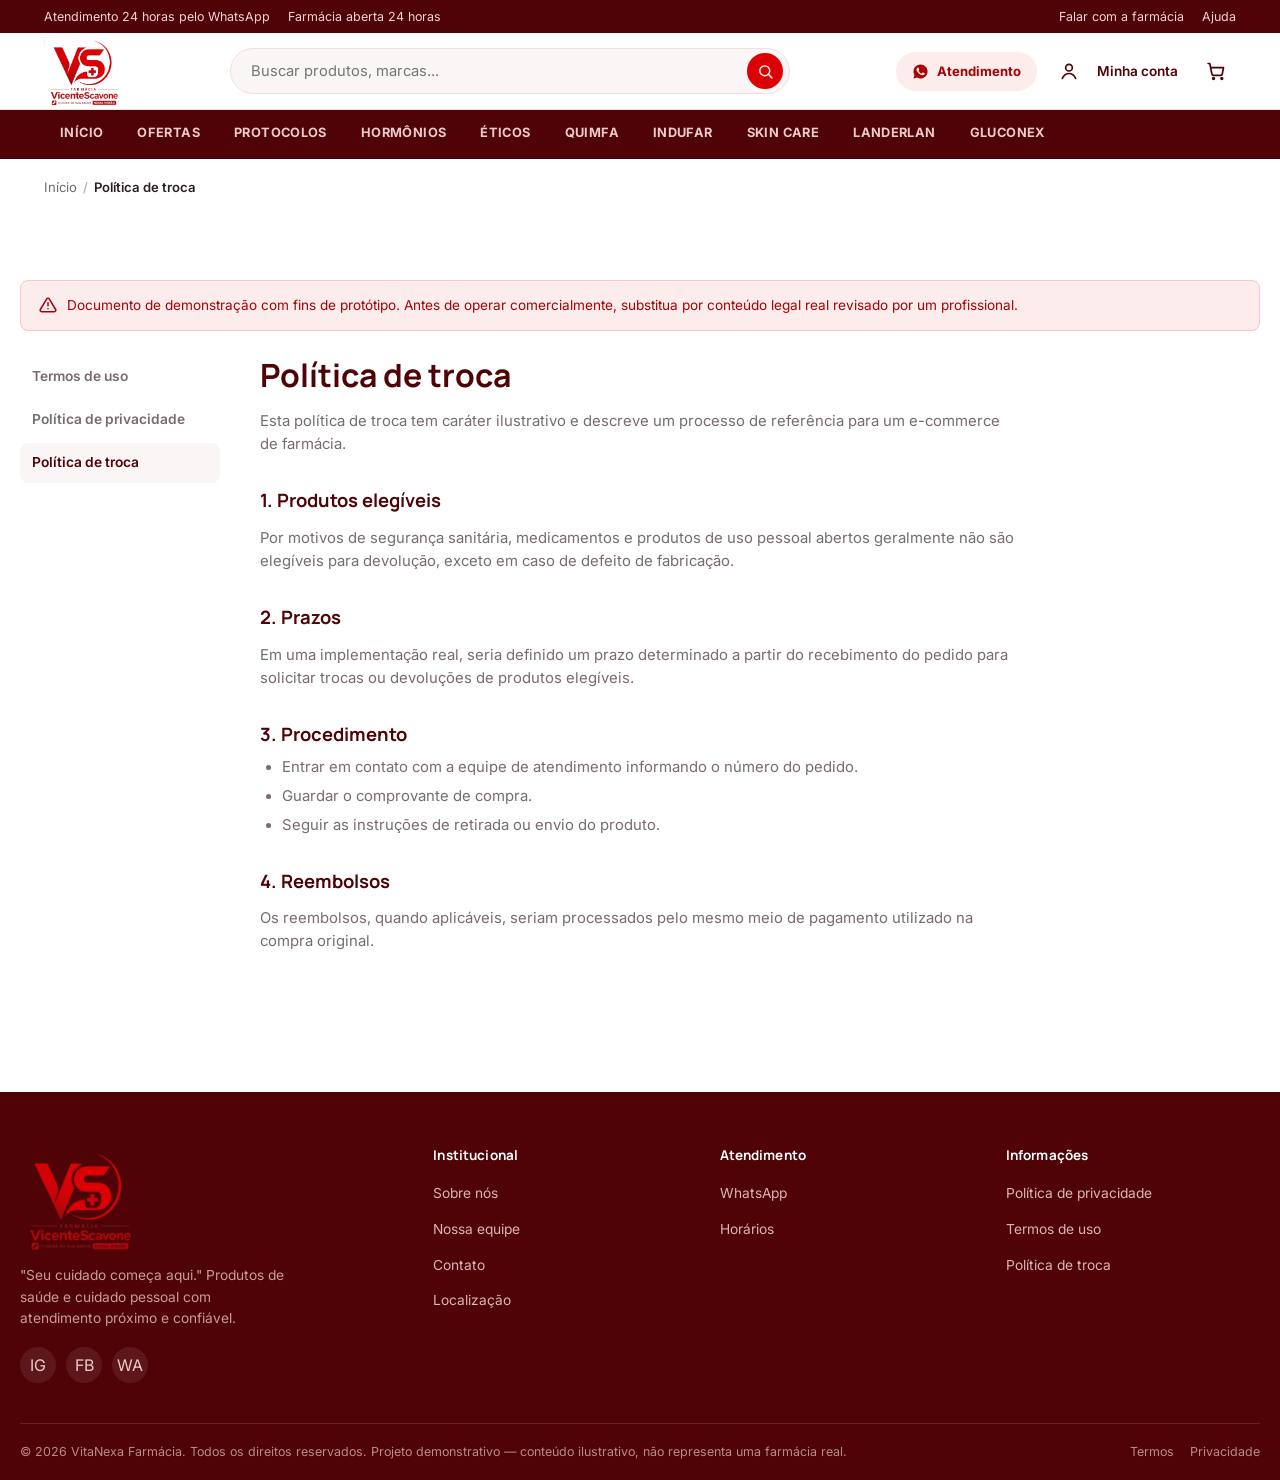
<file: atualizacao-vicente-scavone/pages/trocas.html>
<!DOCTYPE html>
<html lang="pt-BR">
<head>
<meta charset="UTF-8">
<meta name="viewport" content="width=device-width, initial-scale=1.0">
<title>Política de troca — Vicente Scaloni Farmácia</title>
<meta name="description" content="Política de troca da Vicente Scaloni Farmácia.">
<link rel="icon" href="../assets/icons/icon.png" type="image/png">
<link rel="stylesheet" href="../css/global.css">
<link rel="stylesheet" href="../css/header.css">
<link rel="stylesheet" href="../css/footer.css">
<link rel="stylesheet" href="../css/cart.css">
<link rel="stylesheet" href="../css/pages.css">
</head>
<body>
<a href="#main" class="skip-link">Pular para o conteúdo</a>
<div class="topbar">
  <div class="container">
    <div class="topbar__links">
      <span>Atendimento 24 horas pelo WhatsApp</span>
      <span>Farmácia aberta 24 horas</span>
    </div>
    <div class="topbar__links">
      <a href="https://wa.me/554591379623" target="_blank" rel="noopener">Falar com a farmácia</a>
      <a href="contato.html">Ajuda</a>
    </div>
  </div>
</div>
<header class="site-header">
  <div class="container">
    <a href="../index.html" class="brand"><img src="../assets/icons/icon.png" alt="Vicente Scaloni Farmácia"></a>

    <div class="header-search">
      <input type="search" id="search-input" placeholder="Buscar produtos, marcas...">
      <button type="button" id="search-btn" aria-label="Pesquisar"><svg viewBox="0 0 24 24" fill="none" stroke="currentColor" stroke-width="2" stroke-linecap="round"><circle cx="11" cy="11" r="7"/><path d="M21 21l-4.3-4.3"/></svg></button>
      <div class="search-suggest" id="search-suggest"></div>
    </div>

    <div class="header-actions">
      <a href="https://wa.me/554591379623" target="_blank" rel="noopener" class="header-whatsapp">
        <svg viewBox="0 0 24 24" fill="currentColor"><path d="M12.04 2C6.58 2 2.13 6.45 2.13 11.91c0 1.75.46 3.45 1.32 4.95L2.05 22l5.25-1.38a9.9 9.9 0 0 0 4.74 1.21h.01c5.46 0 9.91-4.45 9.91-9.91C21.96 6.45 17.5 2 12.04 2zm5.8 14.02c-.24.68-1.4 1.3-1.93 1.38-.5.08-1.12.11-1.8-.11-.42-.13-.95-.31-1.64-.6-2.88-1.24-4.76-4.13-4.9-4.32-.14-.19-1.17-1.56-1.17-2.98 0-1.42.74-2.11 1-2.4.26-.29.57-.36.76-.36.19 0 .38 0 .55.01.18.01.41-.07.64.49.24.58.81 1.99.88 2.13.07.14.12.31.02.5-.1.19-.15.31-.29.48-.14.17-.3.37-.43.5-.14.14-.29.29-.13.57.17.29.74 1.22 1.59 1.98 1.09.97 2.01 1.27 2.3 1.41.29.14.46.12.63-.07.17-.19.72-.84.91-1.13.19-.29.38-.24.64-.14.26.1 1.66.78 1.94.93.29.14.48.21.55.33.07.12.07.68-.17 1.36z"/></svg><span>Atendimento</span>
      </a>
      <a href="login.html" class="header-account">
        <span class="icon-btn"><svg viewBox="0 0 24 24" fill="none" stroke="currentColor" stroke-width="2" stroke-linecap="round"><circle cx="12" cy="8" r="4"/><path d="M4 21c1.8-4 5-6 8-6s6.2 2 8 6"/></svg></span><span>Minha conta</span>
      </a>
      <button type="button" class="icon-btn js-open-cart" aria-label="Ver carrinho">
        <svg viewBox="0 0 24 24" fill="none" stroke="currentColor" stroke-width="2" stroke-linecap="round" stroke-linejoin="round"><circle cx="9" cy="21" r="1"/><circle cx="19" cy="21" r="1"/><path d="M2.5 3h2l2.6 12.6a2 2 0 0 0 2 1.6h8.4a2 2 0 0 0 2-1.6L21 8H6"/></svg>
        <span class="count-pill js-cart-count">0</span>
      </button>
      <button type="button" class="icon-btn menu-toggle" aria-label="Abrir menu"><svg viewBox="0 0 24 24" fill="none" stroke="currentColor" stroke-width="2" stroke-linecap="round"><path d="M4 7h16M4 12h16M4 17h16"/></svg></button>
    </div>
  </div>
</header>

<nav class="category-bar" aria-label="Categorias">
  <div class="container">
    <div class="category-bar__scroll" id="category-bar-scroll">
      <a href="../index.html" data-cat-home="true">INÍCIO</a>
      <a href="loja.html?filtro=ofertas">OFERTAS</a>
      <a href="loja.html?categoria=Protocolos">PROTOCOLOS</a>
      <a href="loja.html?categoria=Horm%C3%B4nios">HORMÔNIOS</a>
      <a href="loja.html?categoria=%C3%89ticos">ÉTICOS</a>
      <a href="loja.html?categoria=Quimfa">QUIMFA</a>
      <a href="loja.html?categoria=Indufar">INDUFAR</a>
      <a href="loja.html?categoria=Skin%20Care">SKIN CARE</a>
      <a href="loja.html?categoria=Landerlan">LANDERLAN</a>
      <a href="loja.html?categoria=Gluconex">GLUCONEX</a>
    </div>
  </div>
</nav>

<nav class="mobile-nav" aria-label="Menu móvel">
  <div class="mobile-nav__backdrop"></div>
  <div class="mobile-nav__panel">
    <div class="mobile-nav__head">
      <a href="../index.html" class="brand"><img src="../assets/icons/icon.png" alt="Vicente Scaloni Farmácia"></a>
      <button class="icon-btn mobile-nav__close" aria-label="Fechar menu"><svg viewBox="0 0 24 24" fill="none" stroke="currentColor" stroke-width="2" stroke-linecap="round"><path d="M6 6l12 12M18 6L6 18"/></svg></button>
    </div>
    <div class="mobile-nav__search">
      <input type="search" placeholder="Buscar produtos...">
    </div>
    <ul>
      <li><a href="../index.html">INÍCIO</a></li><li><a href="loja.html?filtro=ofertas">OFERTAS</a></li><li><a href="loja.html?categoria=Protocolos">PROTOCOLOS</a></li><li><a href="loja.html?categoria=Horm%C3%B4nios">HORMÔNIOS</a></li><li><a href="loja.html?categoria=%C3%89ticos">ÉTICOS</a></li><li><a href="loja.html?categoria=Quimfa">QUIMFA</a></li><li><a href="loja.html?categoria=Indufar">INDUFAR</a></li><li><a href="loja.html?categoria=Skin%20Care">SKIN CARE</a></li><li><a href="loja.html?categoria=Landerlan">LANDERLAN</a></li><li><a href="loja.html?categoria=Gluconex">GLUCONEX</a></li>
    </ul>
    <div class="mobile-nav__foot">
      <a href="login.html" class="btn btn-secondary btn-block">Entrar</a>
      <a href="https://wa.me/554591379623" target="_blank" rel="noopener" class="btn btn-ghost btn-block">Falar no WhatsApp</a>
    </div>
  </div>
</nav>

<div class="breadcrumb container">
  <a href="../index.html">Início</a> <span aria-hidden="true">/</span> <span class="current">Política de troca</span>
</div>
<main id="main">
  <div class="container section">
    <div class="disclaimer-banner"><svg viewBox="0 0 24 24" fill="none" stroke="currentColor" stroke-width="2" stroke-linecap="round" stroke-linejoin="round"><path d="M12 9v4M12 17h.01M10.3 3.9L1.8 18a2 2 0 0 0 1.7 3h17a2 2 0 0 0 1.7-3L13.7 3.9a2 2 0 0 0-3.4 0z"/></svg><span>Documento de demonstração com fins de protótipo. Antes de operar comercialmente, substitua por conteúdo legal real revisado por um profissional.</span></div>
    <div class="legal-layout">
      <nav class="legal-nav"><a href="termos.html" class="">Termos de uso</a><a href="privacidade.html" class="">Política de privacidade</a><a href="trocas.html" class="is-active">Política de troca</a></nav>
      <div class="legal-content">
        <h1>Política de troca</h1>
        
<p>Esta política de troca tem caráter ilustrativo e descreve um processo de referência para um e-commerce de farmácia.</p>
<h2>1. Produtos elegíveis</h2>
<p>Por motivos de segurança sanitária, medicamentos e produtos de uso pessoal abertos geralmente não são elegíveis para devolução, exceto em caso de defeito de fabricação.</p>
<h2>2. Prazos</h2>
<p>Em uma implementação real, seria definido um prazo determinado a partir do recebimento do pedido para solicitar trocas ou devoluções de produtos elegíveis.</p>
<h2>3. Procedimento</h2>
<ul>
  <li>Entrar em contato com a equipe de atendimento informando o número do pedido.</li>
  <li>Guardar o comprovante de compra.</li>
  <li>Seguir as instruções de retirada ou envio do produto.</li>
</ul>
<h2>4. Reembolsos</h2>
<p>Os reembolsos, quando aplicáveis, seriam processados pelo mesmo meio de pagamento utilizado na compra original.</p>

      </div>
    </div>
  </div>
</main>
<footer class="site-footer">
  <div class="container footer-top">
    <div class="footer-brand">
      <img src="../assets/icons/icon.png" alt="Vicente Scaloni Farmácia">
      <p>"Seu cuidado começa aqui." Produtos de saúde e cuidado pessoal com atendimento próximo e confiável.</p>
      <div class="footer-social" aria-label="Redes sociais">
        <a href="#" aria-label="Instagram">IG</a>
        <a href="#" aria-label="Facebook">FB</a>
        <a href="https://wa.me/554591379623" target="_blank" rel="noopener" aria-label="WhatsApp">WA</a>
      </div>
    </div>
    <div class="footer-col">
      <h4>Institucional</h4>
      <ul>
        <li><a href="sobre.html">Sobre nós</a></li>
        <li><a href="sobre.html#equipe">Nossa equipe</a></li>
        <li><a href="contato.html">Contato</a></li>
        <li><a href="localizacao.html">Localização</a></li>
      </ul>
    </div>
    <div class="footer-col">
      <h4>Atendimento</h4>
      <ul>
        <li><a href="https://wa.me/554591379623" target="_blank" rel="noopener">WhatsApp</a></li>
        <li><a href="localizacao.html">Horários</a></li>
      </ul>
    </div>
    <div class="footer-col">
      <h4>Informações</h4>
      <ul>
        <li><a href="privacidade.html">Política de privacidade</a></li>
        <li><a href="termos.html">Termos de uso</a></li>
        <li><a href="trocas.html">Política de troca</a></li>
      </ul>
    </div>
  </div>
  <div class="container footer-bottom">
    <span>© 2026 VitaNexa Farmácia. Todos os direitos reservados. Projeto demonstrativo — conteúdo ilustrativo, não representa uma farmácia real.</span>
    <div class="footer-legal">
      <a href="termos.html">Termos</a>
      <a href="privacidade.html">Privacidade</a>
    </div>
  </div>
</footer>
<script>window.ASSET_BASE = "../";</script>
<script src="../js/main.js"></script>
<script src="../js/products.js"></script>
<script src="../js/cart.js"></script>
<script src="../js/search.js"></script>
<script>
document.addEventListener("DOMContentLoaded", () => {
  const params = new URLSearchParams(window.location.search);
  const cat = params.get("categoria");
  const filtro = params.get("filtro");
  const page = window.location.pathname.split("/").pop();
  document.querySelectorAll(".category-bar a, .mobile-nav a").forEach(a => {
    const href = a.getAttribute("href");
    if (a.dataset.catHome === "true") {
      if (page === "index.html" || page === "") a.classList.add("is-active");
      return;
    }
    if (!href.includes("loja.html")) return;
    const hrefParams = new URLSearchParams(href.split("?")[1] || "");
    if (page === "loja.html") {
      if (filtro && hrefParams.get("filtro") === filtro) a.classList.add("is-active");
      else if (cat && (hrefParams.get("categoria") || "").toLowerCase() === cat.toLowerCase()) a.classList.add("is-active");
    }
  });
});
</script>

</body>
</html>
</file>
<file: atualizacao-vicente-scavone/css/global.css>
/* ============================================================
   Farmácia Vicente Scavone — global.css
   Tokens, reset, typography, shared components
   ============================================================ */

@import url('https://fonts.googleapis.com/css2?family=Manrope:wght@500;600;700;800&family=Inter:wght@400;500;600&display=swap');

:root{
  /* color — paleta Farmácia Vicente Scavone (vermelho + branco, tirada do banner e do logo) */
  --color-white:        #ffffff;
  --color-wine:         #4F0306;   /* vinho profundo — títulos, topbar, rodapé */
  --color-wine-mid:     #730100;   /* vinho médio — hover, bordas de destaque */
  --color-brand:        #DC0105;   /* vermelho Vicente Scavone — identidade e ações */
  --color-brand-dark:   #A80104;   /* vermelho escuro — hover/estados */
  --color-blush:        #FDECEC;   /* rosado claro — fundos de destaque */
  --color-gray-light:   #FAF6F5;   /* fundo geral */
  --color-gray-line:    #EDE0DF;
  --color-gray-dark:    #2B2122;   /* texto */
  --color-gray-mute:    #7A6A6C;
  --color-accent:       #DC0105;
  --color-accent-dark:  #A80104;
  --color-danger:       #C1503B;
  --color-online:       #2BB673;   /* bolinha "aberto 24h" */

  /* type */
  --font-display: 'Manrope', 'Segoe UI', sans-serif;
  --font-body: 'Inter', 'Segoe UI', sans-serif;

  /* layout */
  --container: 1240px;
  --radius-sm: 8px;
  --radius-md: 14px;
  --radius-lg: 22px;
  --shadow-card: 0 1px 2px rgba(79,3,6,0.06), 0 8px 24px -12px rgba(79,3,6,0.18);
  --shadow-pop: 0 20px 45px -18px rgba(79,3,6,0.35);
  --header-h: 76px;
}

*, *::before, *::after{ box-sizing: border-box; }

html{ scroll-behavior: smooth; }

body{
  margin:0;
  font-family: var(--font-body);
  color: var(--color-gray-dark);
  background: var(--color-white);
  line-height: 1.55;
  -webkit-font-smoothing: antialiased;
}

img{ max-width:100%; display:block; }

a{ color: inherit; text-decoration:none; }

ul{ list-style:none; margin:0; padding:0; }

h1,h2,h3,h4{
  font-family: var(--font-display);
  color: var(--color-wine);
  margin: 0 0 .5em;
  line-height: 1.18;
  font-weight: 700;
}

button{ font-family: inherit; cursor:pointer; }

input, select, textarea{
  font-family: inherit;
  font-size: .95rem;
}

:focus-visible{
  outline: 2.5px solid var(--color-accent);
  outline-offset: 2px;
}

.container{
  width: 100%;
  max-width: var(--container);
  margin: 0 auto;
  padding: 0 24px;
}

.section{ padding: 64px 0; }
.section--tight{ padding: 40px 0; }
.section--muted{ background: var(--color-gray-light); }

.section-head{
  display:flex;
  align-items:flex-end;
  justify-content:space-between;
  gap: 16px;
  margin-bottom: 28px;
}

.section-head h2{ margin:0; font-size: 1.7rem; }
.section-head p{ color: var(--color-gray-mute); margin: .35em 0 0; }

.link-more{
  font-weight: 600;
  color: var(--color-wine-mid);
  white-space: nowrap;
  border-bottom: 1.5px solid transparent;
  transition: border-color .15s ease;
}
.link-more:hover{ border-color: var(--color-wine-mid); }

/* Buttons ---------------------------------------------------- */
.btn{
  display:inline-flex;
  align-items:center;
  justify-content:center;
  gap:.5em;
  padding: 13px 24px;
  border-radius: 999px;
  border: 1.5px solid transparent;
  font-weight: 600;
  font-size: .95rem;
  transition: transform .12s ease, box-shadow .12s ease, background .15s ease, color .15s ease, border-color .15s ease;
  white-space: nowrap;
}
.btn:active{ transform: scale(.97); }

.btn-primary{
  background: var(--color-brand);
  color: var(--color-white);
}
.btn-primary:hover{ background: var(--color-brand-dark); }

.btn-secondary{
  background: transparent;
  border-color: var(--color-wine);
  color: var(--color-wine);
}
.btn-secondary:hover{ background: var(--color-wine); color: var(--color-white); }

.btn-accent{
  background: var(--color-accent);
  color: var(--color-white);
}
.btn-accent:hover{ background: var(--color-accent-dark); }

.btn-ghost{
  background: var(--color-gray-light);
  color: var(--color-gray-dark);
}
.btn-ghost:hover{ background: var(--color-gray-line); }

.btn-block{ width:100%; }
.btn-sm{ padding: 9px 16px; font-size: .85rem; }

.btn:disabled{ opacity:.5; cursor:not-allowed; transform:none; }

.icon-btn{
  width: 40px; height:40px;
  display:inline-flex; align-items:center; justify-content:center;
  border-radius:50%;
  background: transparent;
  border: none;
  color: var(--color-wine);
  position: relative;
  transition: background .15s ease;
}
.icon-btn:hover{ background: var(--color-gray-light); }
.icon-btn svg{ width:20px; height:20px; }

/* Badges ------------------------------------------------------ */
.badge{
  display:inline-flex;
  align-items:center;
  padding: 4px 10px;
  border-radius: 999px;
  font-size: .72rem;
  font-weight: 700;
  letter-spacing: .02em;
}
.badge--offer{ background: var(--color-blush); color: var(--color-brand-dark); }
.badge--new{ background: #FBE3E3; color: var(--color-brand); }
.badge--rx{ background: #EFE7E7; color: #4A3A3C; }
.badge--out{ background: var(--color-gray-line); color: var(--color-gray-mute); }
.count-pill{
  position:absolute;
  top: -2px; right: -2px;
  background: var(--color-accent);
  color: #fff;
  font-size: .65rem;
  font-weight: 800;
  min-width: 18px; height:18px;
  border-radius: 999px;
  display:flex; align-items:center; justify-content:center;
  padding: 0 4px;
}

/* Rating -------------------------------------------------------*/
.rating{
  display:inline-flex;
  align-items:center;
  gap: 5px;
  font-size: .82rem;
  color: var(--color-gray-mute);
}
.rating .stars{ color: var(--color-accent); letter-spacing: 1px; font-size: .8rem; }

/* Product card --------------------------------------------------*/
.product-card{
  background: var(--color-white);
  border: 1px solid var(--color-gray-line);
  border-radius: var(--radius-md);
  overflow: hidden;
  display:flex;
  flex-direction: column;
  transition: box-shadow .18s ease, transform .18s ease, border-color .18s ease;
  position: relative;
}
.product-card:hover{
  box-shadow: var(--shadow-card);
  transform: translateY(-3px);
  border-color: transparent;
}
.product-card__media{
  position: relative;
  display:block;
  aspect-ratio: 1/1;
  background: #fff;
  border-bottom: 1px solid var(--color-gray-line);
  overflow:hidden;
}
/* embalagens têm formatos diferentes: "contain" mostra o produto inteiro, sem cortar */
.product-card__media img{
  width:100%; height:100%;
  object-fit: contain;
  padding: 14px;
}
.product-card__badges{
  position:absolute; top:10px; left:10px;
  display:flex; flex-direction:column; gap:6px;
}
.product-card__quickview{
  position:absolute;
  bottom: -46px; left:0; right:0;
  display:flex; justify-content:center;
  transition: bottom .18s ease;
}
.product-card:hover .product-card__quickview{ bottom: 10px; }
.product-card__quickview button{
  background: var(--color-white);
  border: 1px solid var(--color-gray-line);
  border-radius: 999px;
  padding: 7px 16px;
  font-size: .78rem;
  font-weight: 600;
  box-shadow: 0 6px 16px -6px rgba(0,0,0,.25);
}
.product-card__body{
  padding: 14px 14px 16px;
  display:flex;
  flex-direction:column;
  gap: 6px;
  flex:1;
}
.product-card__cat{
  font-size: .72rem;
  color: var(--color-brand);
  font-weight: 600;
}
.product-card__name{
  font-family: var(--font-display);
  font-size: .96rem;
  font-weight: 700;
  line-height: 1.3;
  color: var(--color-wine);
  min-height: 2.6em;            /* 2 linhas: todos os cards ficam do mesmo tamanho */
  display: -webkit-box;
  -webkit-line-clamp: 2;
  -webkit-box-orient: vertical;
  overflow: hidden;
}
.product-card__prices{
  display:flex;
  align-items:baseline;
  gap: 8px;
  margin-top: 2px;
}
.price{ font-weight: 800; font-size: 1.08rem; color: var(--color-wine); }
.price--old{
  font-weight: 500;
  font-size: .85rem;
  color: var(--color-gray-mute);
  text-decoration: line-through;
}
.product-card__footer{
  margin-top: auto;
  padding-top: 10px;
}


/* Grade de produtos — compartilhada por home, loja e páginas de produto ------*/
.product-grid{
  display:grid;
  grid-template-columns: repeat(4, minmax(0, 1fr));
  gap: 20px;
  align-items: stretch;
}
@media (max-width: 1040px){ .product-grid{ grid-template-columns: repeat(3, minmax(0, 1fr)); } }
@media (max-width: 760px){ .product-grid{ grid-template-columns: repeat(2, minmax(0, 1fr)); gap: 14px; } }

/* Toasts ---------------------------------------------------------*/
#toast-region{
  position: fixed;
  bottom: 22px;
  left: 50%;
  transform: translateX(-50%);
  z-index: 900;
  display:flex;
  flex-direction: column;
  gap: 8px;
  align-items:center;
  width: 100%;
  pointer-events:none;
}
.toast{
  background: var(--color-wine);
  color: #fff;
  padding: 12px 20px;
  border-radius: 999px;
  font-size: .85rem;
  font-weight: 600;
  box-shadow: var(--shadow-pop);
  display:flex; align-items:center; gap:8px;
  opacity:0;
  transform: translateY(8px);
  animation: toast-in .2s ease forwards, toast-out .25s ease forwards 2.4s;
}
.toast--error{ background: var(--color-danger); }
@keyframes toast-in{ to{ opacity:1; transform: translateY(0); } }
@keyframes toast-out{ to{ opacity:0; transform: translateY(-6px); } }

/* Breadcrumb ------------------------------------------------------*/
.breadcrumb{
  display:flex; flex-wrap:wrap; gap:6px;
  font-size: .82rem;
  color: var(--color-gray-mute);
  padding: 18px 0;
}
.breadcrumb.container{ padding-left:24px; padding-right:24px; }
.breadcrumb a:hover{ color: var(--color-wine-mid); }
.breadcrumb span[aria-hidden]{ opacity:.6; }
.breadcrumb .current{ color: var(--color-gray-dark); font-weight: 600; }

/* Modal --------------------------------------------------------- */
.modal-backdrop{
  position: fixed; inset:0;
  background: rgba(51,5,4,.45);
  display:none;
  align-items:center; justify-content:center;
  z-index: 950;
  padding: 20px;
  opacity: 0;
  transition: opacity .18s ease;
}
.modal-backdrop.is-open{ display:flex; opacity:1; }
.modal{
  background: #fff;
  border-radius: var(--radius-lg);
  max-width: 640px;
  width:100%;
  max-height: 86vh;
  overflow:auto;
  padding: 28px;
  transform: scale(.96);
  transition: transform .18s ease;
  box-shadow: var(--shadow-pop);
}
.modal-backdrop.is-open .modal{ transform: scale(1); }
.modal__close{
  float:right;
  background:none; border:none;
  font-size:1.3rem;
  color: var(--color-gray-mute);
}

/* Forms ------------------------------------------------------------*/
.field{ margin-bottom: 18px; }
.field label{
  display:block;
  font-size: .84rem;
  font-weight: 600;
  color: var(--color-wine);
  margin-bottom: 6px;
}
.field input, .field select, .field textarea{
  width:100%;
  padding: 12px 14px;
  border: 1.5px solid var(--color-gray-line);
  border-radius: var(--radius-sm);
  background: var(--color-white);
  color: var(--color-gray-dark);
  transition: border-color .15s ease;
}
.field input:focus, .field select:focus, .field textarea:focus{
  border-color: var(--color-wine-mid);
  outline: none;
}
.field small{ color: var(--color-gray-mute); font-size: .76rem; }
.field-row{ display:grid; grid-template-columns: 1fr 1fr; gap: 16px; }
@media (max-width: 620px){ .field-row{ grid-template-columns: 1fr; } }

.helper-note{
  background: var(--color-gray-light);
  border-left: 3px solid var(--color-wine-mid);
  padding: 12px 16px;
  border-radius: var(--radius-sm);
  font-size: .85rem;
  color: var(--color-gray-mute);
  margin: 18px 0;
}

/* Utility ----------------------------------------------------------*/
.visually-hidden{
  position:absolute; width:1px; height:1px;
  overflow:hidden; clip: rect(0 0 0 0); white-space:nowrap;
}
.skip-link{
  position:absolute; left:-999px; top:0;
  background: var(--color-wine); color:#fff;
  padding: 10px 16px; border-radius: 0 0 8px 0; z-index:1000;
}
.skip-link:focus{ left:0; }

.empty-state{
  text-align:center;
  padding: 60px 20px;
  color: var(--color-gray-mute);
}
.empty-state h3{ color: var(--color-wine); }

/* ============================================================
   Sobrescrita para Painel de Oferta 100% Centralizado
   ============================================================ */
.hero.hero--offer {
  padding: 48px 0;
  text-align: center;
}

/* Força o container a ter coluna única centralizada */
.hero.hero--offer .container,
.hero.hero--offer .container--center {
  display: flex !important;
  flex-direction: column !important;
  align-items: center !important;
  justify-content: center !important;
  max-width: 800px;
  margin: 0 auto;
}

.hero--offer .hero__content {
  width: 100%;
  display: flex;
  flex-direction: column;
  align-items: center;
  text-align: center;
}

.hero--offer h1 {
  margin: 16px auto;
  max-width: 600px;
}

.hero--offer .lede {
  margin: 0 auto 24px auto;
  max-width: 580px;
}

/* Centralização da Imagem */
.hero--offer .hero__art,
.hero--offer .hero__art--centered {
  width: 100%;
  max-width: 640px;
  margin: 24px auto !important;
  display: flex;
  justify-content: center;
}

.hero--offer .hero__art img {
  width: 100%;
  height: auto;
  max-height: 480px;
  object-fit: cover;
  border-radius: var(--radius-lg);
  box-shadow: var(--shadow-card);
}

/* Centralização do Botão WhatsApp */
.hero--offer .hero__ctas {
  display: flex;
  justify-content: center;
  width: 100%;
  margin: 16px 0 32px 0;
}

.btn-whatsapp {
  background: #25d366;
  color: #ffffff;
  padding: 14px 28px;
  font-size: 1.05rem;
  border-radius: 999px;
  box-shadow: 0 4px 14px rgba(37, 211, 102, 0.35);
  display: inline-flex;
  align-items: center;
  gap: 10px;
}

.btn-whatsapp:hover {
  background: #1eb857;
  color: #ffffff;
}

/* Estatísticas */
.hero--offer .hero__stats {
  display: flex;
  justify-content: center;
  gap: 40px;
  margin-top: 16px;
  width: 100%;
}

/* Card de Oferta do Produto */
.product-banner-card {
  background: #ffffff;
  border-radius: var(--radius-lg, 16px);
  box-shadow: var(--shadow-card, 0 10px 30px rgba(0,0,0,0.08));
  padding: 24px;
  max-width: 680px;
  margin: 0 auto;
  border: 1px solid var(--color-gray-line, #e5e5e5);
  text-align: left;
}

.pcard__header {
  display: flex;
  justify-content: space-between;
  align-items: center;
  margin-bottom: 12px;
}

.pcard__brand {
  font-size: 2.2rem;
  font-weight: 900;
  color: #2b1200;
  line-height: 1;
  margin: 0;
}

.pcard__subbrand {
  font-size: 1.8rem;
  font-weight: 700;
  color: #d86200;
  margin: 0;
}

.pcard__seals {
  display: flex;
  flex-direction: column;
  align-items: flex-end;
  gap: 4px;
}

.pcard__seal {
  font-size: 0.75rem;
  font-weight: 700;
  background: #fbf0e6;
  color: #d86200;
  padding: 2px 8px;
  border-radius: 12px;
  border: 1px solid #f0d5bf;
}

.pcard__purity-badge {
  font-size: 0.8rem;
  font-weight: 700;
  border: 1px solid #2b1200;
  padding: 4px 10px;
  border-radius: 20px;
}

.pcard__badge-bar {
  background: #e65100;
  color: #ffffff;
  padding: 8px 16px;
  border-radius: 20px 0 20px 0;
  font-size: 0.9rem;
  margin-bottom: 16px;
}

.pcard__main-content {
  text-align: center;
  margin: 16px 0;
}

.pcard__img {
  max-width: 100%;
  height: auto;
  object-fit: contain;
}

.pcard__features {
  display: grid;
  grid-template-columns: repeat(2, 1fr);
  gap: 12px;
  margin: 20px 0;
  background: #fafafa;
  padding: 16px;
  border-radius: 12px;
}

.pcard__feature-item strong {
  display: block;
  font-size: 0.85rem;
  color: #2b1200;
}

.pcard__feature-item p {
  font-size: 0.8rem;
  color: #666;
  margin: 2px 0 0 0;
}

.pcard__price-box {
  background: #d85300;
  color: #ffffff;
  text-align: center;
  padding: 12px;
  border-radius: 10px;
  margin: 16px 0;
}

.pcard__price-value {
  font-size: 2.4rem;
  font-weight: 900;
  line-height: 1;
}

.pcard__trust-bar {
  display: flex;
  justify-content: space-between;
  font-size: 0.75rem;
  color: #444;
  border-top: 1px solid #eee;
  padding-top: 12px;
}
/* ============================================================
   Fundo Métrica & Ciência com Movimento Fluido (Flutuante)
   ============================================================ */

section.hero,
.hero,
.hero.hero--offer {
  position: relative !important;
  background-color: #faf8f7 !important;
  
  /* Grade sutil + gradiente radial central */
  background-image: 
    radial-gradient(circle at 50% 35%, rgba(255, 255, 255, 0.95) 0%, rgba(250, 248, 247, 0.3) 70%),
    linear-gradient(rgba(209, 17, 25, 0.06) 1px, transparent 1px),
    linear-gradient(90deg, rgba(209, 17, 25, 0.06) 1px, transparent 1px) !important;
  
  background-size: 100% 100%, 28px 28px, 28px 28px !important;
  
  /* Aplicação da animação contínua e suave */
  animation: gridFloat 18s linear infinite !important;
  
  padding-top: 40px;
  padding-bottom: 60px;
  overflow: hidden;
}

/* Animação que faz as linhas deslizarem levemente na diagonal */
@keyframes gridFloat {
  0% {
    background-position: center center, 0px 0px, 0px 0px;
  }
  100% {
    background-position: center center, 28px 28px, 28px 28px;
  }
}
</file>
<file: atualizacao-vicente-scavone/css/header.css>
/* ============================================================
   header.css — VitaNexa: header + barra de categorias
   ============================================================ */

.topbar{
  background: var(--color-wine);
  color: #F0D3D3;
  font-size: .78rem;
}
.topbar .container{
  display:flex;
  justify-content:space-between;
  align-items:center;
  padding-top:7px;
  padding-bottom:7px;
  gap: 12px;
}
.topbar a{ color:inherit; }
.topbar a:hover{ color: #fff; text-decoration: underline; }
.topbar__links{ display:flex; gap:18px; }
@media (max-width: 700px){
  .topbar__links span:nth-child(2){ display:none; }
  .topbar__links:last-child{ display:none; }
}

.site-header{
  position: sticky;
  top:0;
  z-index: 500;
  background: rgba(255,255,255,.97);
  backdrop-filter: saturate(180%) blur(10px);
  border-bottom: 1px solid var(--color-gray-line);
  transition: box-shadow .2s ease;
}
.site-header.is-scrolled{ box-shadow: 0 4px 18px -10px rgba(79,3,6,.22); }

.site-header .container{
  display:grid;
  grid-template-columns: auto 1fr auto;
  align-items:center;
  gap: 28px;
  height: var(--header-h);
}

.brand{ display:flex; align-items:center; flex-shrink:0; }
.brand img{ height: 69px; width: auto; max-width: 100%; object-fit: contain; }

.header-search{
  display:flex;
  align-items:center;
  background: var(--color-gray-light);
  border: 1.5px solid var(--color-gray-line);
  border-radius: 999px;
  padding: 0 6px 0 18px;
  height: 46px;
  width: 100%;
  max-width: 560px;
  margin: 0 auto;
  transition: border-color .2s ease, background .2s ease;
  position: relative;
}
.header-search:focus-within{ border-color: var(--color-brand); background: #fff; }
.header-search input{
  border:none; background:transparent;
  flex:1; height:100%; font-size:.92rem;
  color: var(--color-gray-dark);
}
.header-search input:focus{ outline:none; }
.header-search button{
  border:none; background: var(--color-brand);
  width:36px; height:36px;
  display:flex; align-items:center; justify-content:center;
  color: #fff;
  border-radius:50%;
  transition: background .15s ease;
}
.header-search button:hover{ background: var(--color-brand-dark); }
.header-search svg{ width:17px; height:17px; }

.search-suggest{
  position:absolute;
  top: calc(100% + 10px);
  left:0; right:0;
  background:#fff;
  border-radius: var(--radius-md);
  box-shadow: var(--shadow-pop);
  border: 1px solid var(--color-gray-line);
  overflow:hidden;
  display:none;
  z-index: 40;
  text-align:left;
}
.search-suggest.is-open{ display:block; }
.search-suggest__item{
  display:flex; align-items:center; gap:12px;
  padding: 10px 14px;
  transition: background .12s ease;
}
.search-suggest__item:hover{ background: var(--color-gray-light); }
.search-suggest__item img{ width:38px; height:38px; border-radius:8px; object-fit:cover; background:var(--color-gray-light); }
.search-suggest__item .name{ font-size:.86rem; font-weight:600; color:var(--color-wine); }
.search-suggest__item .cat{ font-size:.74rem; color:var(--color-gray-mute); }
.search-suggest__empty{ padding: 16px; font-size:.85rem; color: var(--color-gray-mute); }
.search-suggest__footer{
  padding: 10px 14px;
  font-size: .8rem;
  font-weight:600;
  color: var(--color-brand-dark);
  border-top: 1px solid var(--color-gray-line);
}

.header-actions{
  display:flex;
  align-items:center;
  gap: 4px;
  flex-shrink:0;
}
.header-actions .icon-btn{ color: var(--color-wine); }
.header-actions .icon-btn:hover{ background: var(--color-blush); color: var(--color-brand-dark); }

.header-whatsapp{
  display:flex; align-items:center; gap:8px;
  padding: 9px 16px;
  border-radius: 999px;
  background: var(--color-blush);
  color: var(--color-brand-dark);
  font-weight:700; font-size: .82rem;
  white-space: nowrap;
}
.header-whatsapp:hover{ background: #F9D9D9; }
.header-whatsapp svg{ width:17px; height:17px; }

.header-account{
  display:flex; align-items:center; gap:8px;
  padding: 8px 14px 8px 8px;
  border-radius: 999px;
  color: var(--color-wine);
  font-weight:600; font-size: .85rem;
  white-space: nowrap;
}
.header-account:hover{ background: var(--color-gray-light); }
.header-account .icon-btn{ pointer-events:none; }

.menu-toggle{ display:none; }

/* ---------- barra de categorias ---------- */
.category-bar{
  background: var(--color-wine);
  position: sticky;
  top: var(--header-h);
  z-index: 490;
}
.category-bar .container{ padding-left:0; padding-right:0; }
.category-bar__scroll{
  display:flex;
  align-items:center;
  gap: 2px;
  overflow-x: auto;
  scrollbar-width: none;
  padding: 0 24px;
}
.category-bar__scroll::-webkit-scrollbar{ display:none; }
.category-bar a{
  flex-shrink:0;
  padding: 13px 16px;
  font-size: .8rem;
  font-weight: 700;
  letter-spacing: .03em;
  color: #EBCACA;
  border-bottom: 3px solid transparent;
  transition: background .15s ease, color .15s ease;
  white-space: nowrap;
}
.category-bar a:hover{
  color: #fff;
  background: rgba(255,255,255,.06);
}
.category-bar a.is-active{
  color: var(--color-white);
  background: var(--color-brand);
  border-bottom-color: var(--color-brand-dark);
}

/* Mobile ----------------------------------------------------*/
@media (max-width: 980px){
  .header-search{ display:none; }
  .header-whatsapp span{ display:none; }
  .menu-toggle{ display:inline-flex; }
  .site-header .container{ grid-template-columns: auto auto; justify-content: space-between; gap: 8px; }
}
@media (max-width: 620px){
  .header-account span{ display:none; }
}

.mobile-nav{
  position: fixed;
  inset: 0;
  z-index: 800;
  display:none;
}
.mobile-nav.is-open{ display:block; }
.mobile-nav__backdrop{
  position:absolute; inset:0;
  background: rgba(79,3,6,.45);
}
.mobile-nav__panel{
  position:absolute;
  top:0; right:0; bottom:0;
  width: min(340px, 86vw);
  background: #fff;
  padding: 20px;
  overflow-y: auto;
  transform: translateX(100%);
  transition: transform .22s ease;
  box-shadow: -10px 0 30px rgba(0,0,0,.15);
}
.mobile-nav.is-open .mobile-nav__panel{ transform: translateX(0); }
.mobile-nav__head{
  display:flex; justify-content:space-between; align-items:center;
  margin-bottom: 18px;
}
.mobile-nav__search{
  display:flex; align-items:center;
  background: var(--color-gray-light);
  border-radius: 999px;
  padding: 0 14px;
  height: 44px;
  margin-bottom: 18px;
}
.mobile-nav__search input{ border:none; background:transparent; flex:1; height:100%; }
.mobile-nav ul li a{
  display:block;
  padding: 13px 6px;
  font-weight:700;
  font-size: .96rem;
  letter-spacing: .01em;
  color: var(--color-wine);
  border-bottom: 1px solid var(--color-gray-line);
}
.mobile-nav ul li a.is-active{ color: var(--color-brand-dark); }
.mobile-nav__foot{
  margin-top: 20px;
  display:flex;
  flex-direction:column;
  gap:10px;
}
</file>
<file: atualizacao-vicente-scavone/css/footer.css>
/* ============================================================
   footer.css
   ============================================================ */

.site-footer{
  background: var(--color-wine);
  color: #EBCACA;
  margin-top: 60px;
}
.footer-top{
  padding: 56px 0 40px;
  display:grid;
  grid-template-columns: 1.5fr 1fr 1fr 1fr;
  gap: 32px;
}
@media (max-width: 900px){
  .footer-top{ grid-template-columns: 1fr 1fr; }
}
@media (max-width: 560px){
  .footer-top{ grid-template-columns: 1fr; }
}
.footer-brand img{    width: 120px;
    height: auto;
    max-width: 100%;
    margin-bottom: 14px;
    display: block;
    object-fit: contain; }
.footer-brand p{ font-size: .86rem; color: #C99C9C; max-width: 30ch; }
.footer-social{ display:flex; gap:10px; margin-top:18px; }
.footer-social a{
  width:36px; height:36px;
  border-radius:50%;
  background: rgba(255,255,255,.08);
  display:flex; align-items:center; justify-content:center;
  transition: background .15s ease;
}
.footer-social a:hover{ background: var(--color-accent); color: #fff; }
.footer-social svg{ width:16px; height:16px; }

.footer-col h4{
  color: #fff;
  font-size: .84rem;
  text-transform: none;
  letter-spacing: .01em;
  margin-bottom: 16px;
}
.footer-col ul{ display:flex; flex-direction:column; gap: 11px; }
.footer-col a{ font-size: .86rem; color: #D9B5B5; transition: color .15s ease; }
.footer-col a:hover{ color: #fff; }

.footer-bottom{
  border-top: 1px solid rgba(255,255,255,.12);
  padding: 18px 0;
  display:flex;
  justify-content:space-between;
  align-items:center;
  flex-wrap: wrap;
  gap: 10px;
  font-size: .78rem;
  color: #B98A8A;
}
.footer-bottom a{ color: #B98A8A; }
.footer-bottom a:hover{ color:#fff; }
.footer-legal{ display:flex; gap:16px; flex-wrap:wrap; }
</file>
<file: atualizacao-vicente-scavone/css/cart.css>
/* ============================================================
   cart.css — carrinho por WhatsApp (gaveta lateral + página)
   Não existe pagamento no site: o pedido é enviado por WhatsApp
   e finalizado com um atendente (24 horas).
   ============================================================ */

/* ---------- selo "atendimento 24h" (usado na gaveta e na página) ---------- */
.wa-247{
  display:flex;
  align-items:center;
  gap: 12px;
  background: var(--color-wine);
  color: #fff;
  padding: 12px 16px;
}
.wa-247__dot{
  width: 10px; height: 10px; flex-shrink: 0;
  border-radius: 50%;
  background: var(--color-online);
  box-shadow: 0 0 0 4px rgba(43,182,115,.25);
}
.wa-247 strong{ display:block; font-size: .88rem; font-family: var(--font-display); }
.wa-247 span{ display:block; font-size: .76rem; color: #EBCACA; line-height: 1.35; }

.wa-note{
  margin: 12px 0 0;
  font-size: .76rem;
  color: var(--color-gray-mute);
  text-align: center;
  line-height: 1.45;
}

/* botão de WhatsApp (vermelho da marca, ícone branco) */
.btn-whatsapp{
  background: var(--color-brand);
  color: #fff;
  gap: .6em;
}
.btn-whatsapp:hover{ background: var(--color-brand-dark); }
.btn-whatsapp svg{ width: 19px; height: 19px; flex-shrink: 0; }

/* ---------- linha de item (gaveta e página) ---------- */
.cart-row{
  display:grid;
  grid-template-columns: 72px 1fr;
  gap: 14px;
  align-items:start;
  background:#fff;
  border: 1px solid var(--color-gray-line);
  border-radius: var(--radius-md);
  padding: 12px;
}
.cart-row__media{
  width: 72px; height: 72px;
  border-radius: 10px;
  overflow:hidden;
  background:#fff;
  border: 1px solid var(--color-gray-line);
}
.cart-row__media img{ width:100%; height:100%; object-fit:contain; padding: 4px; }
.cart-row__name{
  font-family: var(--font-display);
  font-weight:700;
  color: var(--color-wine);
  font-size: .9rem;
  line-height: 1.3;
}
.cart-row__meta{ font-size: .76rem; color: var(--color-gray-mute); margin-top: 2px; }
.cart-row__bottom{
  display:flex; align-items:center; justify-content:space-between;
  gap: 10px; margin-top: 10px; flex-wrap: wrap;
}
.cart-row__subtotal{ font-weight:800; color: var(--color-wine); font-size: .95rem; }
.cart-row__remove{
  background:none; border:none; padding: 4px 0;
  color: var(--color-gray-mute); font-size: .76rem; font-weight:600;
  display:flex; align-items:center; gap:5px;
}
.cart-row__remove svg{ width: 14px; height: 14px; }
.cart-row__remove:hover{ color: var(--color-brand); }

/* seletor de quantidade compacto (independe do product.css) */
.cart-qty{
  display:inline-flex; align-items:center;
  border: 1.5px solid var(--color-gray-line);
  border-radius: 999px;
  overflow:hidden;
}
.cart-qty button{
  width: 32px; height: 32px;
  background: transparent; border: none;
  font-size: 1rem; font-weight: 700; color: var(--color-wine);
}
.cart-qty button:hover{ background: var(--color-blush); }
.cart-qty input{
  width: 38px; height: 32px;
  border: none; text-align:center;
  font-weight: 700; font-size: .85rem;
  -moz-appearance: textfield;
  color: var(--color-gray-dark);
}
.cart-qty input::-webkit-outer-spin-button,
.cart-qty input::-webkit-inner-spin-button{ -webkit-appearance: none; margin: 0; }

/* ---------- gaveta lateral ---------- */
.cart-drawer{
  position: fixed; inset:0; z-index: 850;
  visibility: hidden;
  pointer-events: none;
}
.cart-drawer.is-open{ visibility: visible; pointer-events: auto; }
.cart-drawer__backdrop{
  position:absolute; inset:0;
  background: rgba(51,5,4,.5);
  opacity: 0;
  transition: opacity .22s ease;
}
.cart-drawer.is-open .cart-drawer__backdrop{ opacity: 1; }
.cart-drawer__panel{
  position:absolute; top:0; right:0; bottom:0;
  width: min(420px, 100vw);
  background:#fff;
  display:flex; flex-direction:column;
  transform: translateX(100%);
  transition: transform .24s ease;
  box-shadow: -12px 0 36px rgba(0,0,0,.2);
}
.cart-drawer.is-open .cart-drawer__panel{ transform: translateX(0); }
.cart-drawer__head{
  display:flex; align-items:center; justify-content:space-between;
  padding: 14px 12px 14px 20px;
  border-bottom: 1px solid var(--color-gray-line);
}
.cart-drawer__head h3{ margin:0; font-size: 1.05rem; }
.cart-drawer__items{
  flex:1; overflow-y:auto;
  padding: 16px 20px;
  display:flex; flex-direction:column; gap: 12px;
  background: var(--color-gray-light);
}
.cart-drawer__foot{
  padding: 16px 20px 20px;
  border-top: 1px solid var(--color-gray-line);
  background:#fff;
}
.cart-total{
  display:flex; justify-content:space-between; align-items:baseline;
  margin-bottom: 12px;
  color: var(--color-gray-mute); font-size: .88rem;
}
.cart-total strong{ font-size: 1.15rem; color: var(--color-wine); font-family: var(--font-display); }
.cart-drawer__foot .btn + .btn{ margin-top: 10px; }

.cart-empty{
  text-align:center;
  padding: 36px 8px 8px;
  color: var(--color-gray-mute);
}
.cart-empty h3{ font-size: 1.05rem; margin-bottom: 6px; }
.cart-empty p{ margin: 0 0 18px; font-size: .88rem; }

/* ---------- página do carrinho ---------- */
.cart-layout{
  display:grid;
  grid-template-columns: minmax(0,1fr) 360px;
  gap: 32px;
  align-items:flex-start;
}
@media (max-width: 860px){ .cart-layout{ grid-template-columns: 1fr; } }
.cart-list{ display:flex; flex-direction:column; gap: 12px; }
.cart-layout .cart-row{ grid-template-columns: 96px 1fr; padding: 16px; }
.cart-layout .cart-row__media{ width: 96px; height: 96px; }

.summary-card{
  background:#fff;
  border: 1px solid var(--color-gray-line);
  border-radius: var(--radius-md);
  overflow: hidden;
  position: sticky;
  top: calc(var(--header-h) + 64px);
}
.summary-card__body{ padding: 20px 22px 22px; }
.summary-card h3{ font-size: 1.05rem; }
.summary-row{ display:flex; justify-content:space-between; font-size: .9rem; padding: 6px 0; color: var(--color-gray-mute); }
.summary-row.total{
  border-top: 1.5px solid var(--color-gray-line);
  margin-top: 8px; padding-top: 14px;
  font-weight:800; color: var(--color-wine); font-size: 1.05rem;
}
.summary-card .btn{ margin-top: 16px; }
</file>
<file: atualizacao-vicente-scavone/css/checkout.css>
/* ============================================================
   checkout.css
   ============================================================ */

.checkout-layout{
  display:grid;
  grid-template-columns: 1fr 360px;
  gap: 40px;
  align-items:flex-start;
}
@media (max-width: 900px){ .checkout-layout{ grid-template-columns: 1fr; } }

.steps-nav{
  display:flex; gap: 6px; margin-bottom: 34px; flex-wrap:wrap;
}
.steps-nav__item{
  display:flex; align-items:center; gap:9px;
  padding: 9px 16px 9px 9px;
  border-radius: 999px;
  background: var(--color-gray-light);
  color: var(--color-gray-mute);
  font-size: .84rem; font-weight:600;
}
.steps-nav__item .num{
  width:24px; height:24px; border-radius:50%;
  background:#fff; color: var(--color-gray-mute);
  display:flex; align-items:center; justify-content:center;
  font-size: .76rem; font-weight:800;
}
.steps-nav__item.is-active{ background: var(--color-wine); color:#fff; }
.steps-nav__item.is-active .num{ background: var(--color-accent); color: var(--color-wine); }
.steps-nav__item.is-done{ background: #FBE3E3; color: var(--color-brand); }
.steps-nav__item.is-done .num{ background: var(--color-brand); color:#fff; }

.checkout-panel{
  background:#fff; border:1px solid var(--color-gray-line);
  border-radius: var(--radius-md); padding: 26px;
}
.checkout-panel h2{ font-size: 1.25rem; }
.checkout-nav-buttons{ display:flex; justify-content:space-between; margin-top: 26px; }

.delivery-option{
  display:flex; align-items:flex-start; gap: 12px;
  border: 1.5px solid var(--color-gray-line);
  border-radius: var(--radius-sm);
  padding: 14px; margin-bottom: 12px;
  cursor:pointer;
}
.delivery-option:has(input:checked){ border-color: var(--color-wine-mid); background: #FBF3F2; }
.delivery-option input{ margin-top:3px; accent-color: var(--color-wine-mid); }
.delivery-option strong{ display:block; color: var(--color-wine); font-size: .92rem; }
.delivery-option span{ font-size: .82rem; color: var(--color-gray-mute); }

.payment-option{
  display:flex; align-items:center; gap: 12px;
  border: 1.5px solid var(--color-gray-line);
  border-radius: var(--radius-sm);
  padding: 14px; margin-bottom: 12px;
}
.payment-option:has(input:checked){ border-color: var(--color-wine-mid); background:#FBF3F2; }

.confirm-box{ text-align:center; padding: 30px 10px; }
.confirm-box__icon{
  width: 72px; height:72px; border-radius:50%;
  background: #FBE3E3; color: var(--color-brand);
  display:flex; align-items:center; justify-content:center;
  margin: 0 auto 18px;
}
.confirm-box__icon svg{ width:34px; height:34px; }
.order-number{
  display:inline-block; background: var(--color-gray-light);
  padding: 6px 16px; border-radius: 999px; font-weight:700;
  color: var(--color-wine); margin: 10px 0 20px;
}
</file>
<file: atualizacao-vicente-scavone/css/pages.css>
/* ============================================================
   pages.css — sobre, contacto, ubicación, políticas
   ============================================================ */

.page-hero{
  background: var(--color-gray-light);
  padding: 46px 0;
  text-align:left;
}
.page-hero h1{ margin-bottom: 8px; }
.page-hero p{ color: var(--color-gray-mute); max-width: 60ch; }

/* About / values ---------------------------------------------*/
.values-grid{
  display:grid; grid-template-columns: repeat(3,1fr); gap: 22px;
}
@media (max-width: 760px){ .values-grid{ grid-template-columns: 1fr; } }
.value-card{
  border: 1px solid var(--color-gray-line); border-radius: var(--radius-md);
  padding: 24px;
}
.value-card__icon{
  width:44px; height:44px; border-radius:12px;
  background: #FBE3E3; color: var(--color-brand);
  display:flex; align-items:center; justify-content:center; margin-bottom:14px;
}
.value-card__icon svg{ width:22px; height:22px; }

/* Team ---------------------------------------------------------*/
.team-grid{
  display:grid; grid-template-columns: repeat(4, 1fr); gap: 22px;
}
@media (max-width: 900px){ .team-grid{ grid-template-columns: repeat(2,1fr); } }
@media (max-width: 520px){ .team-grid{ grid-template-columns: 1fr; } }
.team-card{ text-align:center; }
.team-card__photo{
  width:100%; aspect-ratio:1/1; border-radius: var(--radius-md);
  overflow:hidden; margin-bottom: 14px; background: var(--color-gray-light);
}
.team-card__photo img{ width:100%; height:100%; object-fit:cover; }
.team-card h3{ font-size: .98rem; margin-bottom: 2px; }
.team-card__role{ font-size: .8rem; color: var(--color-brand); font-weight:600; margin-bottom:8px; }
.team-card p:not(.team-card__role){ font-size: .84rem; color: var(--color-gray-mute); }

.timeline-history{ display:flex; flex-direction:column; gap: 22px; max-width: 640px; }
.timeline-history__item{ display:flex; gap: 18px; }
.timeline-history__year{
  flex-shrink:0; width: 70px; font-family: var(--font-display);
  font-weight:800; color: var(--color-accent-dark);
}
.timeline-history__item p{ margin:4px 0 0; color: var(--color-gray-mute); font-size: .9rem; }

/* Contact --------------------------------------------------------*/
.contact-layout{
  display:grid; grid-template-columns: 1fr 1fr; gap: 44px; align-items:flex-start;
}
@media (max-width: 860px){ .contact-layout{ grid-template-columns: 1fr; } }
.contact-info-list{ display:flex; flex-direction:column; gap: 18px; margin-bottom: 26px; }
.contact-info-item{ display:flex; gap: 14px; align-items:flex-start; }
.contact-info-item__icon{
  width:42px; height:42px; border-radius:12px; flex-shrink:0;
  background: var(--color-gray-light); color: var(--color-wine-mid);
  display:flex; align-items:center; justify-content:center;
}
.contact-info-item__icon svg{ width:20px; height:20px; }
.contact-info-item strong{ display:block; color: var(--color-wine); font-size:.92rem; }
.contact-info-item span, .contact-info-item a{ font-size: .86rem; color: var(--color-gray-mute); }

.map-embed{
  width:100%; aspect-ratio: 16/10; border-radius: var(--radius-md);
  background: var(--color-gray-light);
  display:flex; align-items:center; justify-content:center;
  color: var(--color-gray-mute); font-size:.85rem;
  border: 1px dashed var(--color-gray-line);
  flex-direction:column; gap:8px;
  overflow:hidden;
  position:relative;
}
.map-embed svg{ width:34px; height:34px; color: var(--color-wine-mid); }

.hours-table{ width:100%; border-collapse:collapse; margin-top: 10px; }
.hours-table td{ padding: 9px 0; font-size: .88rem; border-bottom: 1px solid var(--color-gray-line); }
.hours-table td:first-child{ font-weight:600; color: var(--color-wine); width: 45%; }
.hours-table td:last-child{ color: var(--color-gray-mute); }

/* Legal / policy pages --------------------------------------------*/
.legal-content{ max-width: 760px; }
.legal-content h2{ font-size: 1.15rem; margin-top: 34px; }
.legal-content p, .legal-content li{ color: var(--color-gray-mute); font-size: .93rem; }
.legal-content ul{ list-style: disc; padding-left: 22px; margin: 10px 0; }
.legal-content li{ margin-bottom: 6px; }
.legal-nav{
  display:flex; flex-direction:column; gap: 4px;
  position:sticky; top: calc(var(--header-h) + 20px);
}
.legal-nav a{
  padding: 9px 12px; border-radius: var(--radius-sm); font-size: .86rem; color: var(--color-gray-mute); font-weight:600;
}
.legal-nav a:hover, .legal-nav a.is-active{ background: var(--color-gray-light); color: var(--color-wine); }
.legal-layout{ display:grid; grid-template-columns: 200px 1fr; gap: 40px; }
@media (max-width: 780px){ .legal-layout{ grid-template-columns: 1fr; } .legal-nav{ position:static; flex-direction:row; flex-wrap:wrap; } }

.disclaimer-banner{
  background: var(--color-blush); border: 1px solid #F3C9C9;
  color: var(--color-accent-dark);
  border-radius: var(--radius-sm);
  padding: 14px 18px;
  font-size: .85rem;
  display:flex; gap:10px;
  margin-bottom: 26px;
}
.disclaimer-banner svg{ width:18px; height:18px; flex-shrink:0; margin-top:1px; }
</file>
